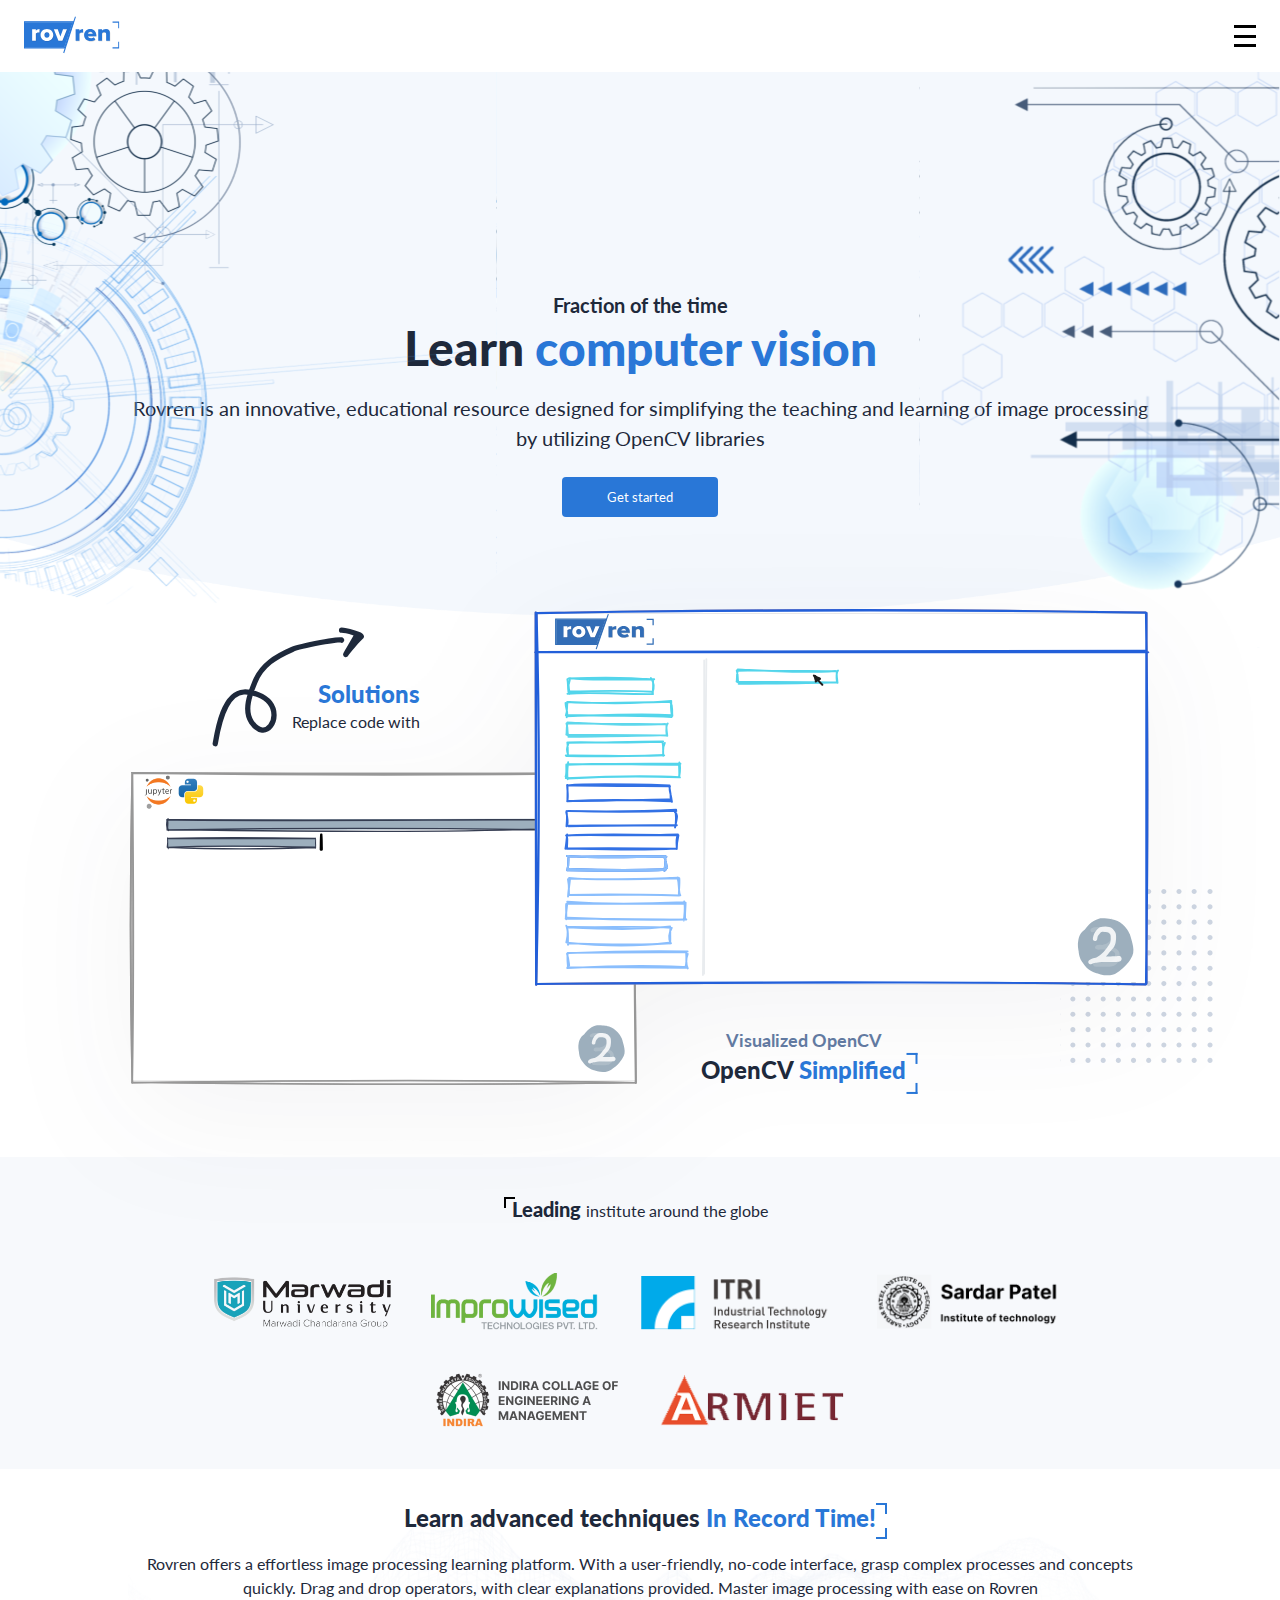
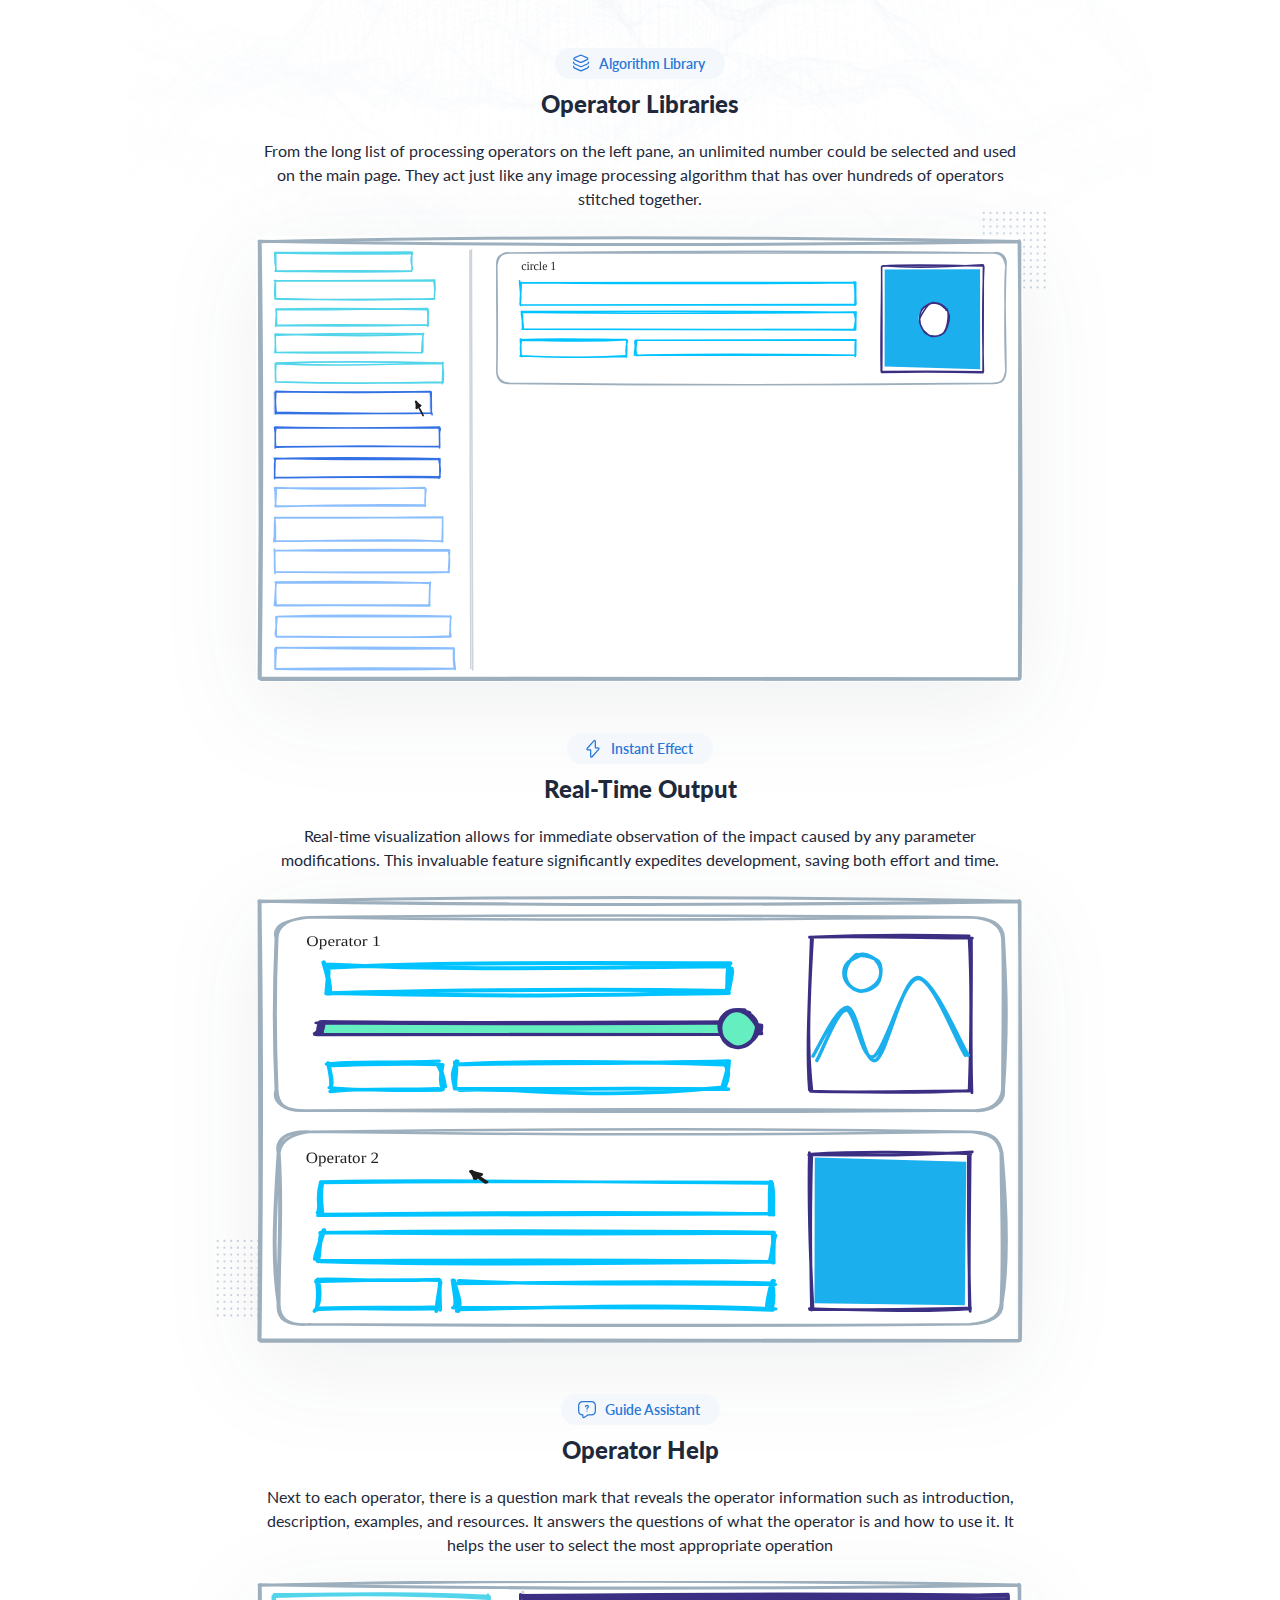
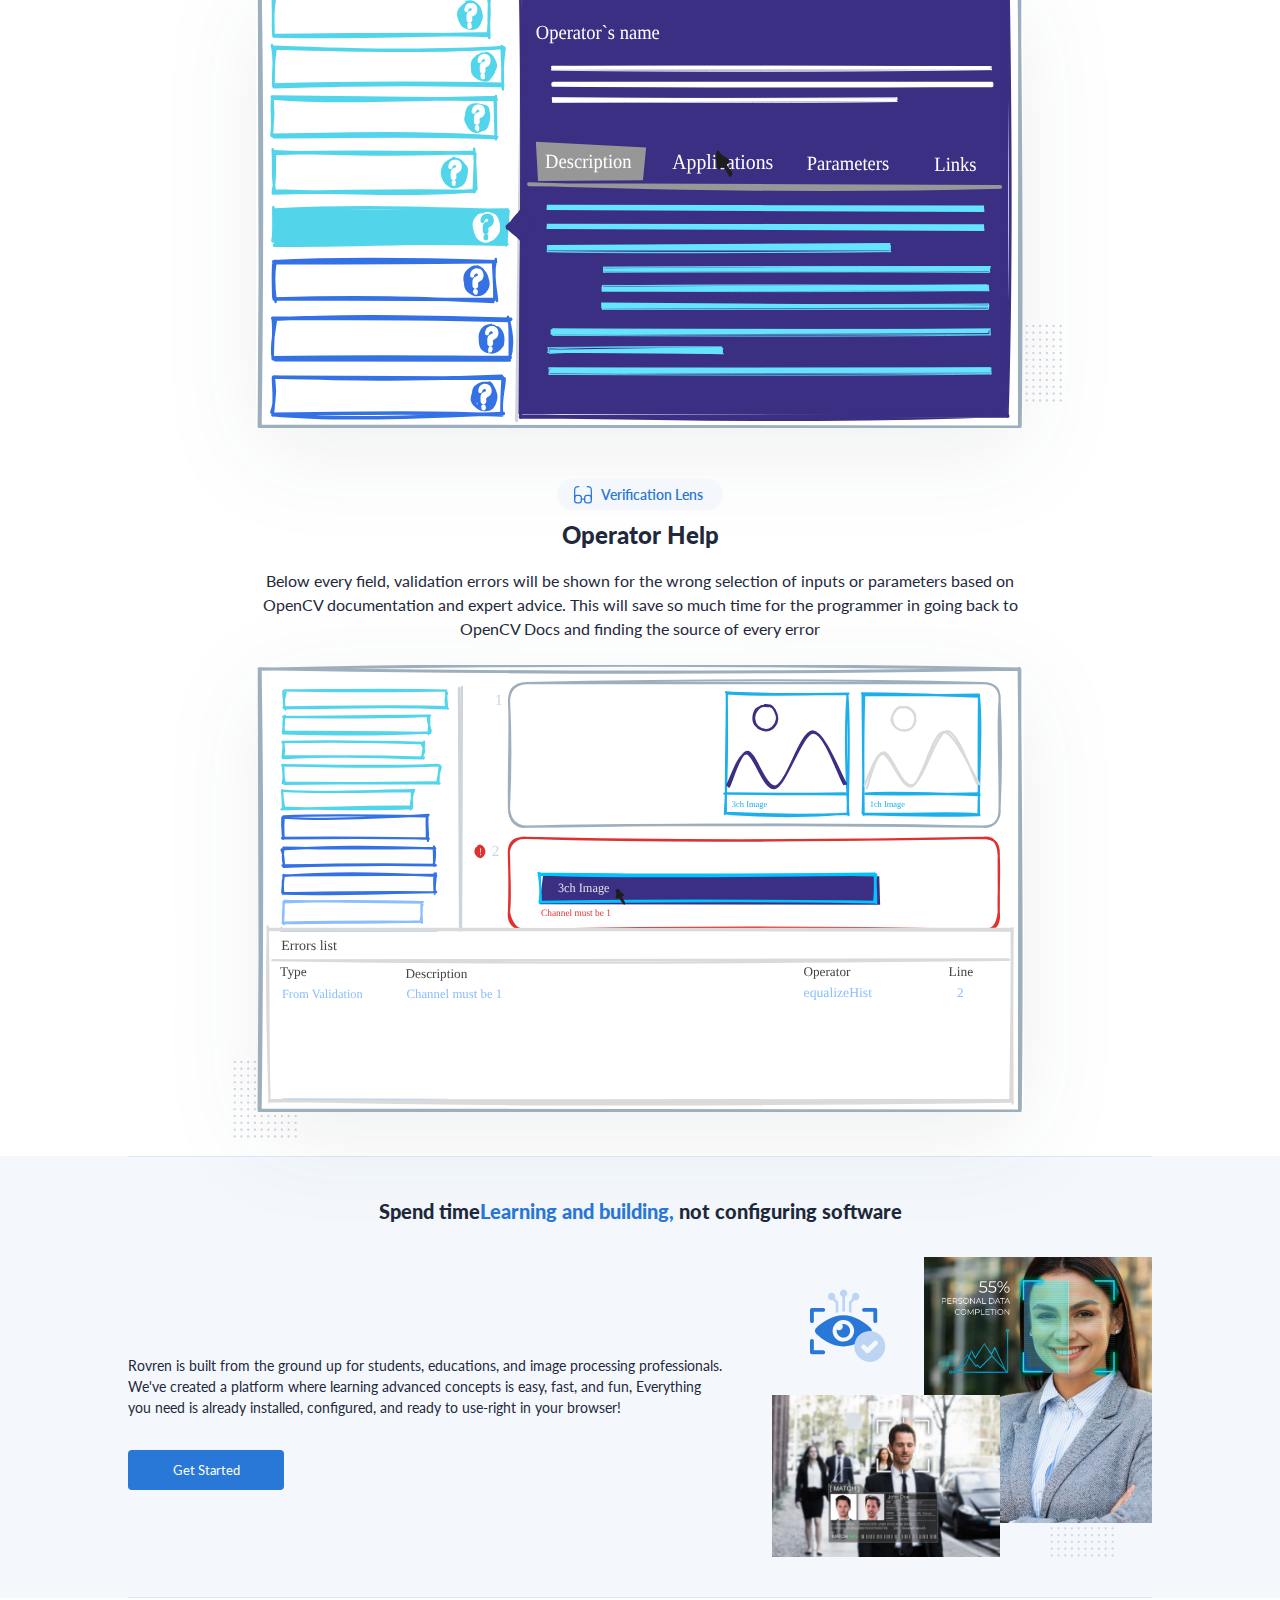
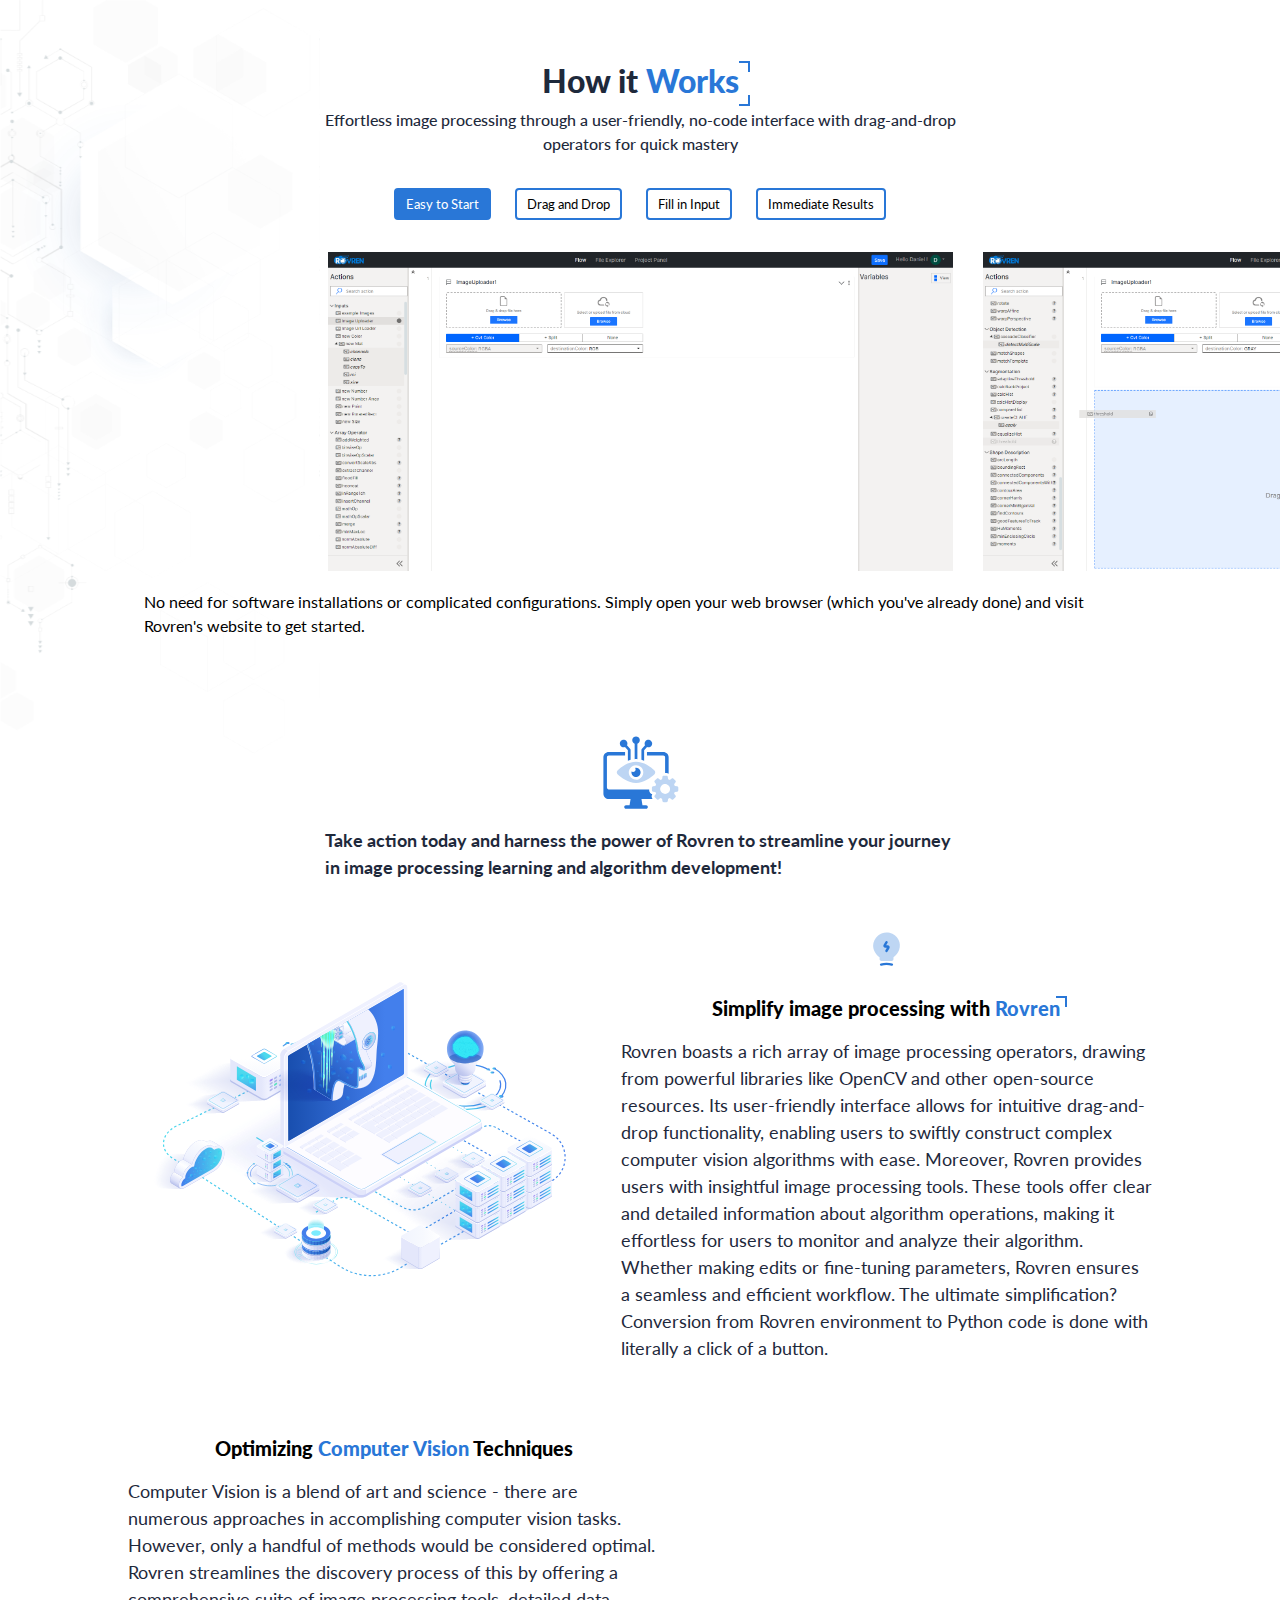
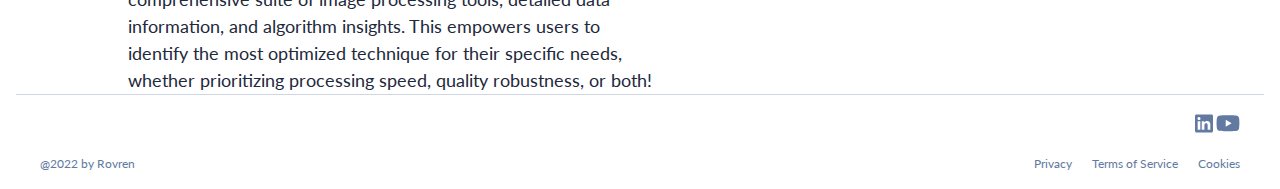
<file: index.html>
<!DOCTYPE html><html lang="en"><head><meta charSet="utf-8"/><meta charSet="UTF-8"/><meta name="viewport" content="width=device-width, initial-scale=1"/><link rel="preconnect" href="https://fonts.googleapis.com"/><link rel="preconnect" href="https://fonts.gstatic.com"/><meta name="viewport" content="width=device-width, initial-scale=1.0"/><link rel="preload" as="image" href="./assets/icons/rovren-logo.svg"/><link rel="preload" as="image" href="./assets/images/footer/LinkedIn.svg"/><link rel="preload" as="image" href="./assets/images/footer/Youtube.svg"/><link rel="stylesheet" href="/_next/static/css/a9586f48ed63c707.css" crossorigin="" data-precedence="next"/><link rel="stylesheet" href="/_next/static/css/2a777d5f316e5942.css" crossorigin="" data-precedence="next"/><link rel="preload" as="script" fetchPriority="low" href="/_next/static/chunks/webpack-2ae0bd385d99d78e.js" crossorigin=""/><script src="/_next/static/chunks/fd9d1056-6224f41d1be9f49a.js" async="" crossorigin=""></script><script src="/_next/static/chunks/69-f111ebe04f9a8632.js" async="" crossorigin=""></script><script src="/_next/static/chunks/main-app-d96c0ff67c53ffcc.js" async="" crossorigin=""></script><script src="/_next/static/chunks/901-4bff42944138c1f5.js" async=""></script><script src="/_next/static/chunks/app/layout-9ee1b01adeed3d39.js" async=""></script><script src="/_next/static/chunks/521-d4805425ee43b159.js" async=""></script><script src="/_next/static/chunks/79-a47059ab988b77df.js" async=""></script><script src="/_next/static/chunks/app/page-5039deb35ef19d5a.js" async=""></script><script type="text/javascript" async="" src="./assets/js/clarityScript.js"></script><title>Rovren Inc,</title><meta name="description" content="Powered by Rovren"/><link rel="icon" href="/favicon.ico" type="image/x-icon" sizes="256x256"/><title>Rovren Inc</title><link rel="stylesheet" href="https://cdn.jsdelivr.net/npm/swiper@11/swiper-bundle.min.css"/><script src="/_next/static/chunks/polyfills-c67a75d1b6f99dc8.js" crossorigin="" noModule=""></script></head><body><nav class="main-container"><div class="navbar-container"><a href="/"><img src="./assets/icons/rovren-logo.svg" alt="rovren-logo"/></a><menu class="desktop-menu"><li class="desktop-menu-item"><a class="nav-link active" href="/">Home</a></li><li class="desktop-menu-item"><a class="nav-link " href="/about.html">About Us</a></li></menu><div class="lang-log-group"><a href="https://test.rovren.com" class="btn">Log In</a></div><a id="hamburger-menu" class="nav-toggle"><span class="bar "></span><span class="bar "></span><span class="bar "></span></a></div><menu id="mobile-menu" class="mobile-menu "><li class="mobile-menu-item"><a class="nav-link active" href="/">Home</a></li><li class="mobile-menu-item"><a class="nav-link " href="/about.html">About Us</a></li><a href="https://test.rovren.com" class="btn">Log In</a></menu></nav><section class="hero-container"><img loading="lazy" class="hero-abstract" src="./assets/images/hero/hero-technology-mobile.svg" alt="abstract-hero-images" srcSet="./assets/images/hero/hero-technology-tablet.svg 768w"/><div class="hero-abstract-desktop"><img loading="lazy" class="left" src="./assets/images/hero/hero-technology-wide-left.svg" alt="abstract-hero-images"/><img loading="lazy" class="right" src="./assets/images/hero/hero-technology-wide-right.svg" alt="abstract-hero-images"/></div><div class="main-container"><div class="content-container"><div class="hero-content"><h6 class="hero-title-1">Fraction of the time</h6><h1 class="hero-title-2">Learn<!-- --> <span>computer vision</span></h1><p class="hero-text">Rovren is an innovative, educational resource designed for simplifying the teaching and learning of image processing by utilizing OpenCV libraries</p></div><a class="hero-btn-anchor" target="_blank" href="https://test.rovren.com"><button class="btn hero-btn">Get started</button></a></div></div></section><section class="main-container"><div class="intro content-container"><div class="video-container"><object type="image/svg+xml" data="./assets/videoSvg/home/Desktop.NOshadow.svg" class="intro-video tablet"><img loading="lazy" src="./assets/videoSvg/home/Desktop.NOshadow.svg" alt="intro"/></object><object type="image/svg+xml" data="./assets/videoSvg/home/Mobile.NOshadow.svg" class="intro-video mobile"><img loading="lazy" src="./assets/videoSvg/home/Mobile.NOshadow.svg" alt="intro"/></object><img loading="lazy" class="intro-arrow" src="./assets/images/intro/introduce-arrow.svg" alt=""/><div class="intro-content-by-arrow"><h2 class="intro-title-by-arrow">Solutions</h2><p class="intro-text-by-arrow">Replace code with</p></div><img loading="lazy" class="intro-dot" src="./assets/images/graphic dot.svg" alt=""/></div><div class="intro-title"><h6 class="intro-title-1">Visualized<!-- --> OpenCV</h6><h2 class="intro-title-2 branding-bracket-right"><span>OpenCV</span> <!-- -->Simplified</h2></div></div></section><section class="trusted-by"><div class="main-container"><div class="trusted-by-container content-container"><div class="trusted-text-container"><h3 class="trusted-title branding-bracket-top-left">Leading<!-- --> </h3><p class="trusted-text">institute around the globe</p></div><div class="trusted-logo-grid"><div class="row"><img loading="lazy" src="./assets/images/trusted-by-logos/marwandi-2x.png" alt="trusted-by-marwadi-logo"/><img loading="lazy" src="./assets/images/trusted-by-logos/improwised-2x.png" alt="trusted-by-improwised-logo"/><img loading="lazy" src="./assets/images/trusted-by-logos/itri-2x.png" alt="trusted-by-itri-logo"/><img loading="lazy" src="./assets/images/trusted-by-logos/logo-indira.png" alt="trusted-by-indira-logo"/><img loading="lazy" src="./assets/images/trusted-by-logos/indira.png" alt="trusted-by-indira-logo"/><img loading="lazy" src="./assets/images/trusted-by-logos/Armiet-logo.png" alt="trusted-by-Armiet-logo"/></div></div></div></div></section><section class="main-container"><div class="feat content-container"><img loading="lazy" class="feat-mountain-background" src="./assets/images/feature/mountains.svg" alt="dotted-mountain-abstract-background"/><article class="feat-card-with-no-video"><h2 class="feat-card-title">Learn advanced techniques <span class="branding-bracket-right">In Record Time!</span></h2><p class="feat-card-text">Rovren offers a effortless image processing learning platform. With a user-friendly, no-code interface, grasp complex processes and concepts quickly. Drag and drop operators, with clear explanations provided. Master image processing with ease on Rovren</p></article><article class="feat-card"><div class="feat-card-detail one"><div class="feat-card-badge"><img loading="lazy" src="./assets/icons/layer.svg" alt="layer-icon"/><p class="feat-card-badge-title">Algorithm Library</p></div><h2 class="feat-card-title">Operator Libraries</h2><p class="feat-card-text">From the long list of processing operators on the left pane, an unlimited number could be selected and used on the main page. They act just like any image processing algorithm that has over hundreds of operators stitched together.</p></div><div class="feat-card-video-container"><object type="image/svg+xml" data="./assets/videoSvg/home/operator libreries.Desktop &amp; Tablet.WithFrame.svg" class="feat-card-video intro-video tablet"><img loading="lazy" src="./assets/videoSvg/home/operator libreries.Desktop &amp; Tablet.WithFrame.svg" alt="feature-rovren"/></object><img loading="lazy" class="feat-card-dotted abstract-1" src="./assets/images/graphic dot.svg" alt=""/></div></article><article class="feat-card"><div class="feat-card-detail two"><div class="feat-card-badge"><img loading="lazy" src="./assets/icons/share.svg" alt="layer-icon"/><p class="feat-card-badge-title">Instant Effect</p></div><h2 class="feat-card-title">Real-Time Output</h2><p class="feat-card-text">Real-time visualization allows for immediate observation of the impact caused by any parameter modifications. This invaluable feature significantly expedites development, saving both effort and time.</p></div><div class="feat-card-video-container"><object type="image/svg+xml" data="./assets/videoSvg/home/RealTime Output.Desktop &amp; Tablet.WithFrame.svg" class="feat-card-video intro-video tablet"><img loading="lazy" src="./assets/videoSvg/home/RealTime Output.Desktop &amp; Tablet.WithFrame.svg" alt="feature-rovren"/></object><img loading="lazy" class="feat-card-dotted abstract-2" src="./assets/images/graphic dot.svg" alt=""/></div></article><article class="feat-card"><div class="feat-card-detail three"><div class="feat-card-badge"><img loading="lazy" src="./assets/icons/message-question.svg" alt="layer-icon"/><p class="feat-card-badge-title">Guide Assistant</p></div><h2 class="feat-card-title">Operator Help</h2><p class="feat-card-text">Next to each operator, there is a question mark that reveals the operator information such as introduction, description, examples, and resources. It answers the questions of what the operator is and how to use it. It helps the user to select the most appropriate operation</p></div><div class="feat-card-video-container"><object type="image/svg+xml" data="./assets/videoSvg/home/operator help.Desktop &amp; Tablet.WithFrame.svg" class="feat-card-video intro-video tablet"><img loading="lazy" src="./assets/videoSvg/home/operator help.Desktop &amp; Tablet.WithFrame.svg" alt="feature-rovren"/></object><img loading="lazy" class="feat-card-dotted abstract-3" src="./assets/images/graphic dot.svg" alt=""/></div></article><article class="feat-card"><div class="feat-card-detail four"><div class="feat-card-badge"><img loading="lazy" src="./assets/icons/glass.svg" alt="layer-icon"/><p class="feat-card-badge-title">Verification Lens</p></div><h2 class="feat-card-title">Operator Help</h2><p class="feat-card-text">Below every field, validation errors will be shown for the wrong selection of inputs or parameters based on OpenCV documentation and expert advice. This will save so much time for the programmer in going back to OpenCV Docs and finding the source of every error</p></div><div class="feat-card-video-container"><object type="image/svg+xml" data="./assets/videoSvg/home/Validation Error.Desktop &amp; Tablet.WithFrame.svg" class="feat-card-video intro-video tablet"><img loading="lazy" src="./assets/videoSvg/home/Validation Error.Desktop &amp; Tablet.WithFrame.svg" alt="feature-rovren"/></object><img loading="lazy" class="feat-card-dotted abstract-4" src="./assets/images/graphic dot.svg" alt=""/></div></article></div></section><section class="educator"><section class="main-container"><div class="educator-container content-container"><div class="educator-title-container-mobile"><h2 class="educator-title-2">Spend time<span>Learning and building,</span> not configuring software</h2></div><div class="educator-content-container"><div class="educator-images"><img loading="lazy" class="educator-vision-icon" src="./assets/icons/educator-vision.svg" alt=""/><img loading="lazy" class="educator-image-lady" src="./assets/images/educator/educator-recognition.png" alt=""/><img loading="lazy" class="educator-image-gentleman" src="./assets/images/educator/educator-vision.png" alt=""/><img loading="lazy" class="educator-dot" src="./assets/images/graphic dot.svg" alt=""/></div><div><div class="educator-title-container-desktop"><h2 class="educator-title-2">Spend time<span> <!-- -->Learning and building,</span> not configuring software</h2></div><p class="educator-text">Rovren is built from the ground up for students, educations, and image processing professionals. We&#x27;ve created a platform where learning advanced concepts is easy,  fast, and fun, Everything you need is already installed, configured, and ready to use-right in your browser!</p><a target="_blank" class="educator-btn-1-anchor" href="https://test.rovren.com"><button class="btn educator-btn">Get Started</button></a></div></div></div></section></section><section class="how"><img loading="lazy" class="how-bg-abstract" src="./assets/images/how/how-tech.svg" alt=""/><h1 class="how-title">How it <span class="branding-bracket-right">Works</span></h1><p class="how-text">Effortless image processing through a user-friendly, no-code interface with drag-and-drop operators for quick mastery</p><div class="how-slider"><div class="swiper-wrapper-"><div class="slider"><div class="slider-buttons content-container"><button class="slider-button active">Easy to Start</button><button class="slider-button ">Drag and Drop</button><button class="slider-button ">Fill in Input</button><button class="slider-button ">Immediate Results</button></div><div class="swiper-container"><div class="swiper-wrapper"><div class="swiper-slide card-img"><img src="./assets/images/how/Easy to Start.png" alt="Easy to Start" class="img" loading="lazy"/></div><div class="swiper-slide card-img"><img src="./assets/images/how/Drag and Drop Operators.png" alt="Drag and Drop" class="img" loading="lazy"/></div><div class="swiper-slide card-img"><img src="./assets/images/how/Fill in Input Parameters.png" alt="Fill in Input" class="img" loading="lazy"/></div><div class="swiper-slide card-img"><img src="./assets/images/how/Immediate Output Results.png" alt="Immediate Results" class="img" loading="lazy"/></div></div></div><div class="slider-buttons content-container"><div class="card-footer"><p class="text show">No need for software installations or complicated configurations. Simply open your web browser (which you&#x27;ve already done) and visit
            Rovren&#x27;s website to get started.</p></div></div></div></div></div></section><section class="main-container"><div class="take-action content-container"><article class="take-action-card-first"><img loading="lazy" src="./assets/icons/AI(1).svg" alt=""/><p class="take-action-card-text take-action-card-text-bold">Take action today and harness the power of Rovren to streamline your journey in image processing learning and algorithm development!</p></article><article class="take-action-card"><img loading="lazy" class="take-action-screen-shot" src="./assets/images/take-action/landing-imageprocess.svg" alt=""/><div class="take-action-card-detail"><img loading="lazy" src="./assets/icons/lamp-charge(1).svg" alt=""/><h3 class="take-action-card-title">Simplify image processing with <span class="branding-bracket-top-right">Rovren</span></h3><p class="take-action-card-text">Rovren boasts a rich array of image processing operators, drawing from powerful libraries like OpenCV and other open-source resources. Its user-friendly interface allows for intuitive drag-and-drop functionality, enabling users to swiftly construct complex computer vision algorithms with ease. Moreover, Rovren provides users with insightful image processing tools. These tools offer clear and detailed information about algorithm operations, making it effortless for users to monitor and analyze their algorithm. Whether making edits or fine-tuning parameters, Rovren ensures a seamless and efficient workflow. The ultimate simplification? Conversion from Rovren environment to Python code is done with literally a click of a button.</p></div></article><article class="take-action-card flex-revers last"><img loading="lazy" class="take-action-screen-shot" src="./assets/images/take-action/landing-computer vision.svg" alt=""/><div class="take-action-card-detail"><img loading="lazy" src="./assets/icons/cpu-charge(1).svg" alt=""/><h3 class="take-action-card-title">Optimizing <span>Computer Vision</span> Techniques</h3><p class="take-action-card-text">Computer Vision is a blend of art and science - there are numerous approaches in accomplishing computer vision tasks. However, only a handful of methods would be considered optimal. Rovren streamlines the discovery process of this by offering a comprehensive suite of image processing tools, detailed data information, and algorithm insights. This empowers users to identify the most optimized technique for their specific needs, whether prioritizing processing speed, quality robustness, or both!</p></div></article></div></section><footer class="footer-container"><div class="main-container px-4"><div class="footer-logo"><div class="footer-social-media"><a href="https://www.linkedin.com/company/rovren" target="_blank"><img src="./assets/images/footer/LinkedIn.svg" alt="https://www.linkedin.com/company/rovren"/></a><a href="https://www.youtube.com/@Rovren" target="_blank"><img src="./assets/images/footer/Youtube.svg" alt="https://www.youtube.com/@Rovren"/></a></div></div><div class="footer-items"><p class="rights">@2022 by Rovren</p><div class="footer-links"><a class="footer-link" href="/privacy">Privacy</a><a class="footer-link" href="/termsOfService">Terms of Service</a><a class="footer-link" href="/cookies">Cookies</a></div></div></div></footer><script src="/_next/static/chunks/webpack-2ae0bd385d99d78e.js" crossorigin="" async=""></script><script>(self.__next_f=self.__next_f||[]).push([0]);self.__next_f.push([2,null])</script><script>self.__next_f.push([1,"1:HL[\"/_next/static/css/a9586f48ed63c707.css\",\"style\",{\"crossOrigin\":\"\"}]\n0:\"$L2\"\n"])</script><script>self.__next_f.push([1,"3:HL[\"/_next/static/css/2a777d5f316e5942.css\",\"style\",{\"crossOrigin\":\"\"}]\n"])</script><script>self.__next_f.push([1,"4:I[7690,[],\"\"]\n7:I[5075,[\"901\",\"static/chunks/901-4bff42944138c1f5.js\",\"185\",\"static/chunks/app/layout-9ee1b01adeed3d39.js\"],\"\"]\n8:I[5613,[],\"\"]\n9:I[1778,[],\"\"]\na:I[5250,[\"901\",\"static/chunks/901-4bff42944138c1f5.js\",\"185\",\"static/chunks/app/layout-9ee1b01adeed3d39.js\"],\"\"]\nc:I[8955,[],\"\"]\nd:[]\n"])</script><script>self.__next_f.push([1,"2:[[[\"$\",\"link\",\"0\",{\"rel\":\"stylesheet\",\"href\":\"/_next/static/css/a9586f48ed63c707.css\",\"precedence\":\"next\",\"crossOrigin\":\"\"}]],[\"$\",\"$L4\",null,{\"buildId\":\"iI0h6G1qTRsviwWQil6zP\",\"assetPrefix\":\"\",\"initialCanonicalUrl\":\"/\",\"initialTree\":[\"\",{\"children\":[\"__PAGE__\",{}]},\"$undefined\",\"$undefined\",true],\"initialSeedData\":[\"\",{\"children\":[\"__PAGE__\",{},[\"$L5\",\"$L6\",null]]},[null,[\"$\",\"html\",null,{\"lang\":\"en\",\"children\":[[\"$\",\"head\",null,{\"children\":[[\"$\",\"link\",null,{\"rel\":\"preconnect\",\"href\":\"https://fonts.googleapis.com\"}],[\"$\",\"link\",null,{\"rel\":\"preconnect\",\"href\":\"https://fonts.gstatic.com\"}],[\"$\",\"link\",null,{\"rel\":\"stylesheet\",\"href\":\"https://cdn.jsdelivr.net/npm/swiper@11/swiper-bundle.min.css\"}],[\"$\",\"script\",null,{\"type\":\"text/javascript\",\"async\":true,\"src\":\"./assets/js/clarityScript.js\"}],[\"$\",\"meta\",null,{\"charSet\":\"UTF-8\"}],[\"$\",\"meta\",null,{\"name\":\"viewport\",\"content\":\"width=device-width, initial-scale=1.0\"}],[\"$\",\"title\",null,{\"children\":\"Rovren Inc\"}]]}],[\"$\",\"body\",null,{\"children\":[[\"$\",\"$L7\",null,{}],[\"$\",\"$L8\",null,{\"parallelRouterKey\":\"children\",\"segmentPath\":[\"children\"],\"loading\":\"$undefined\",\"loadingStyles\":\"$undefined\",\"loadingScripts\":\"$undefined\",\"hasLoading\":false,\"error\":\"$undefined\",\"errorStyles\":\"$undefined\",\"errorScripts\":\"$undefined\",\"template\":[\"$\",\"$L9\",null,{}],\"templateStyles\":\"$undefined\",\"templateScripts\":\"$undefined\",\"notFound\":[[\"$\",\"title\",null,{\"children\":\"404: This page could not be found.\"}],[\"$\",\"div\",null,{\"style\":{\"fontFamily\":\"system-ui,\\\"Segoe UI\\\",Roboto,Helvetica,Arial,sans-serif,\\\"Apple Color Emoji\\\",\\\"Segoe UI Emoji\\\"\",\"height\":\"100vh\",\"textAlign\":\"center\",\"display\":\"flex\",\"flexDirection\":\"column\",\"alignItems\":\"center\",\"justifyContent\":\"center\"},\"children\":[\"$\",\"div\",null,{\"children\":[[\"$\",\"style\",null,{\"dangerouslySetInnerHTML\":{\"__html\":\"body{color:#000;background:#fff;margin:0}.next-error-h1{border-right:1px solid rgba(0,0,0,.3)}@media (prefers-color-scheme:dark){body{color:#fff;background:#000}.next-error-h1{border-right:1px solid rgba(255,255,255,.3)}}\"}}],[\"$\",\"h1\",null,{\"className\":\"next-error-h1\",\"style\":{\"display\":\"inline-block\",\"margin\":\"0 20px 0 0\",\"padding\":\"0 23px 0 0\",\"fontSize\":24,\"fontWeight\":500,\"verticalAlign\":\"top\",\"lineHeight\":\"49px\"},\"children\":\"404\"}],[\"$\",\"div\",null,{\"style\":{\"display\":\"inline-block\"},\"children\":[\"$\",\"h2\",null,{\"style\":{\"fontSize\":14,\"fontWeight\":400,\"lineHeight\":\"49px\",\"margin\":0},\"children\":\"This page could not be found.\"}]}]]}]}]],\"notFoundStyles\":[],\"styles\":[[\"$\",\"link\",\"0\",{\"rel\":\"stylesheet\",\"href\":\"/_next/static/css/2a777d5f316e5942.css\",\"precedence\":\"next\",\"crossOrigin\":\"\"}]]}],[\"$\",\"footer\",null,{\"className\":\"footer-container\",\"children\":[\"$\",\"div\",null,{\"className\":\"main-container px-4\",\"children\":[[\"$\",\"div\",null,{\"className\":\"footer-logo\",\"children\":[\"$\",\"div\",null,{\"className\":\"footer-social-media\",\"children\":[[\"$\",\"a\",null,{\"href\":\"https://www.linkedin.com/company/rovren\",\"target\":\"_blank\",\"children\":[\"$\",\"img\",null,{\"src\":\"./assets/images/footer/LinkedIn.svg\",\"alt\":\"https://www.linkedin.com/company/rovren\"}]}],[\"$\",\"a\",null,{\"href\":\"https://www.youtube.com/@Rovren\",\"target\":\"_blank\",\"children\":[\"$\",\"img\",null,{\"src\":\"./assets/images/footer/Youtube.svg\",\"alt\":\"https://www.youtube.com/@Rovren\"}]}]]}]}],[\"$\",\"div\",null,{\"className\":\"footer-items\",\"children\":[[\"$\",\"p\",null,{\"className\":\"rights\",\"children\":\"@2022 by Rovren\"}],[\"$\",\"div\",null,{\"className\":\"footer-links\",\"children\":[[\"$\",\"$La\",null,{\"className\":\"footer-link\",\"href\":\"/privacy\",\"children\":\"Privacy\"}],[\"$\",\"$La\",null,{\"className\":\"footer-link\",\"href\":\"/termsOfService\",\"children\":\"Terms of Service\"}],[\"$\",\"$La\",null,{\"className\":\"footer-link\",\"href\":\"/cookies\",\"children\":\"Cookies\"}]]}]]}]]}]}]]}]]}],null]],\"initialHead\":[false,\"$Lb\"],\"globalErrorComponent\":\"$c\",\"missingSlots\":\"$Wd\"}]]\n"])</script><script>self.__next_f.push([1,"e:I[7892,[\"521\",\"static/chunks/521-d4805425ee43b159.js\",\"79\",\"static/chunks/79-a47059ab988b77df.js\",\"931\",\"static/chunks/app/page-5039deb35ef19d5a.js\"],\"GoogleAnalytics\"]\nf:I[3089,[\"521\",\"static/chunks/521-d4805425ee43b159.js\",\"79\",\"static/chunks/79-a47059ab988b77df.js\",\"931\",\"static/chunks/app/page-5039deb35ef19d5a.js\"],\"\"]\n10:I[9622,[\"521\",\"static/chunks/521-d4805425ee43b159.js\",\"79\",\"static/chunks/79-a47059ab988b77df.js\",\"931\",\"static/chunks/app/page-5039deb35ef19d5a.js\"],\"Slider\"]\n"])</script><script>self.__next_f.push([1,"6:[[\"$\",\"$Le\",null,{}],[\"$\",\"section\",null,{\"className\":\"hero-container\",\"children\":[[\"$\",\"img\",null,{\"loading\":\"lazy\",\"className\":\"hero-abstract\",\"src\":\"./assets/images/hero/hero-technology-mobile.svg\",\"alt\":\"abstract-hero-images\",\"srcSet\":\"./assets/images/hero/hero-technology-tablet.svg 768w\"}],[\"$\",\"div\",null,{\"className\":\"hero-abstract-desktop\",\"children\":[[\"$\",\"img\",null,{\"loading\":\"lazy\",\"className\":\"left\",\"src\":\"./assets/images/hero/hero-technology-wide-left.svg\",\"alt\":\"abstract-hero-images\"}],[\"$\",\"img\",null,{\"loading\":\"lazy\",\"className\":\"right\",\"src\":\"./assets/images/hero/hero-technology-wide-right.svg\",\"alt\":\"abstract-hero-images\"}]]}],[\"$\",\"div\",null,{\"className\":\"main-container\",\"children\":[\"$\",\"div\",null,{\"className\":\"content-container\",\"children\":[[\"$\",\"div\",null,{\"className\":\"hero-content\",\"children\":[[\"$\",\"h6\",null,{\"className\":\"hero-title-1\",\"children\":\"Fraction of the time\"}],[\"$\",\"h1\",null,{\"className\":\"hero-title-2\",\"children\":[\"Learn\",\" \",[\"$\",\"span\",null,{\"children\":\"computer vision\"}]]}],[\"$\",\"p\",null,{\"className\":\"hero-text\",\"children\":\"Rovren is an innovative, educational resource designed for simplifying the teaching and learning of image processing by utilizing OpenCV libraries\"}]]}],[\"$\",\"a\",null,{\"className\":\"hero-btn-anchor\",\"target\":\"_blank\",\"href\":\"https://test.rovren.com\",\"children\":[\"$\",\"button\",null,{\"className\":\"btn hero-btn\",\"children\":\"Get started\"}]}]]}]}]]}],[\"$\",\"section\",null,{\"className\":\"main-container\",\"children\":[\"$\",\"div\",null,{\"className\":\"intro content-container\",\"children\":[[\"$\",\"div\",null,{\"className\":\"video-container\",\"children\":[[\"$\",\"$Lf\",null,{\"svgURL\":\"./assets/videoSvg/home/Desktop.NOshadow.svg\",\"alt\":\"intro\",\"class\":\"intro-video tablet\"}],[\"$\",\"$Lf\",null,{\"svgURL\":\"./assets/videoSvg/home/Mobile.NOshadow.svg\",\"alt\":\"intro\",\"class\":\"intro-video mobile\"}],[\"$\",\"img\",null,{\"loading\":\"lazy\",\"className\":\"intro-arrow\",\"src\":\"./assets/images/intro/introduce-arrow.svg\",\"alt\":\"\"}],[\"$\",\"div\",null,{\"className\":\"intro-content-by-arrow\",\"children\":[[\"$\",\"h2\",null,{\"className\":\"intro-title-by-arrow\",\"children\":\"Solutions\"}],[\"$\",\"p\",null,{\"className\":\"intro-text-by-arrow\",\"children\":\"Replace code with\"}]]}],[\"$\",\"img\",null,{\"loading\":\"lazy\",\"className\":\"intro-dot\",\"src\":\"./assets/images/graphic dot.svg\",\"alt\":\"\"}]]}],[\"$\",\"div\",null,{\"className\":\"intro-title\",\"children\":[[\"$\",\"h6\",null,{\"className\":\"intro-title-1\",\"children\":[\"Visualized\",\" OpenCV\"]}],[\"$\",\"h2\",null,{\"className\":\"intro-title-2 branding-bracket-right\",\"children\":[[\"$\",\"span\",null,{\"children\":\"OpenCV\"}],\" \",\"Simplified\"]}]]}]]}]}],[\"$\",\"section\",null,{\"className\":\"trusted-by\",\"children\":[\"$\",\"div\",null,{\"className\":\"main-container\",\"children\":[\"$\",\"div\",null,{\"className\":\"trusted-by-container content-container\",\"children\":[[\"$\",\"div\",null,{\"className\":\"trusted-text-container\",\"children\":[[\"$\",\"h3\",null,{\"className\":\"trusted-title branding-bracket-top-left\",\"children\":[\"Leading\",\" \"]}],[\"$\",\"p\",null,{\"className\":\"trusted-text\",\"children\":\"institute around the globe\"}]]}],[\"$\",\"div\",null,{\"className\":\"trusted-logo-grid\",\"children\":[\"$\",\"div\",null,{\"className\":\"row\",\"children\":[[\"$\",\"img\",null,{\"loading\":\"lazy\",\"src\":\"./assets/images/trusted-by-logos/marwandi-2x.png\",\"alt\":\"trusted-by-marwadi-logo\"}],[\"$\",\"img\",null,{\"loading\":\"lazy\",\"src\":\"./assets/images/trusted-by-logos/improwised-2x.png\",\"alt\":\"trusted-by-improwised-logo\"}],[\"$\",\"img\",null,{\"loading\":\"lazy\",\"src\":\"./assets/images/trusted-by-logos/itri-2x.png\",\"alt\":\"trusted-by-itri-logo\"}],[\"$\",\"img\",null,{\"loading\":\"lazy\",\"src\":\"./assets/images/trusted-by-logos/logo-indira.png\",\"alt\":\"trusted-by-indira-logo\"}],[\"$\",\"img\",null,{\"loading\":\"lazy\",\"src\":\"./assets/images/trusted-by-logos/indira.png\",\"alt\":\"trusted-by-indira-logo\"}],[\"$\",\"img\",null,{\"loading\":\"lazy\",\"src\":\"./assets/images/trusted-by-logos/Armiet-logo.png\",\"alt\":\"trusted-by-Armiet-logo\"}]]}]}]]}]}]}],[\"$\",\"section\",null,{\"className\":\"main-container\",\"children\":[\"$\",\"div\",null,{\"className\":\"feat content-container\",\"children\":[[\"$\",\"img\",null,{\"loading\":\"lazy\",\"className\":\"feat-mountain-background\",\"src\":\"./assets/images/feature/mountains.svg\",\"alt\":\"dotted-mountain-abstract-background\"}],[\"$\",\"article\",null,{\"className\":\"feat-card-with-no-video\",\"children\":[[\"$\",\"h2\",null,{\"className\":\"feat-card-title\",\"children\":[\"Learn advanced techniques \",[\"$\",\"span\",null,{\"className\":\"branding-bracket-right\",\"children\":\"In Record Time!\"}]]}],[\"$\",\"p\",null,{\"className\":\"feat-card-text\",\"children\":\"Rovren offers a effortless image processing learning platform. With a user-friendly, no-code interface, grasp complex processes and concepts quickly. Drag and drop operators, with clear explanations provided. Master image processing with ease on Rovren\"}]]}],[\"$\",\"article\",null,{\"className\":\"feat-card\",\"children\":[[\"$\",\"div\",null,{\"className\":\"feat-card-detail one\",\"children\":[[\"$\",\"div\",null,{\"className\":\"feat-card-badge\",\"children\":[[\"$\",\"img\",null,{\"loading\":\"lazy\",\"src\":\"./assets/icons/layer.svg\",\"alt\":\"layer-icon\"}],[\"$\",\"p\",null,{\"className\":\"feat-card-badge-title\",\"children\":\"Algorithm Library\"}]]}],[\"$\",\"h2\",null,{\"className\":\"feat-card-title\",\"children\":\"Operator Libraries\"}],[\"$\",\"p\",null,{\"className\":\"feat-card-text\",\"children\":\"From the long list of processing operators on the left pane, an unlimited number could be selected and used on the main page. They act just like any image processing algorithm that has over hundreds of operators stitched together.\"}]]}],[\"$\",\"div\",null,{\"className\":\"feat-card-video-container\",\"children\":[[\"$\",\"$Lf\",null,{\"svgURL\":\"./assets/videoSvg/home/operator libreries.Desktop \u0026 Tablet.WithFrame.svg\",\"alt\":\"feature-rovren\",\"class\":\"feat-card-video intro-video tablet\"}],[\"$\",\"img\",null,{\"loading\":\"lazy\",\"className\":\"feat-card-dotted abstract-1\",\"src\":\"./assets/images/graphic dot.svg\",\"alt\":\"\"}]]}]]}],[\"$\",\"article\",null,{\"className\":\"feat-card\",\"children\":[[\"$\",\"div\",null,{\"className\":\"feat-card-detail two\",\"children\":[[\"$\",\"div\",null,{\"className\":\"feat-card-badge\",\"children\":[[\"$\",\"img\",null,{\"loading\":\"lazy\",\"src\":\"./assets/icons/share.svg\",\"alt\":\"layer-icon\"}],[\"$\",\"p\",null,{\"className\":\"feat-card-badge-title\",\"children\":\"Instant Effect\"}]]}],[\"$\",\"h2\",null,{\"className\":\"feat-card-title\",\"children\":\"Real-Time Output\"}],[\"$\",\"p\",null,{\"className\":\"feat-card-text\",\"children\":\"Real-time visualization allows for immediate observation of the impact caused by any parameter modifications. This invaluable feature significantly expedites development, saving both effort and time.\"}]]}],[\"$\",\"div\",null,{\"className\":\"feat-card-video-container\",\"children\":[[\"$\",\"$Lf\",null,{\"svgURL\":\"./assets/videoSvg/home/RealTime Output.Desktop \u0026 Tablet.WithFrame.svg\",\"alt\":\"feature-rovren\",\"class\":\"feat-card-video intro-video tablet\"}],[\"$\",\"img\",null,{\"loading\":\"lazy\",\"className\":\"feat-card-dotted abstract-2\",\"src\":\"./assets/images/graphic dot.svg\",\"alt\":\"\"}]]}]]}],[\"$\",\"article\",null,{\"className\":\"feat-card\",\"children\":[[\"$\",\"div\",null,{\"className\":\"feat-card-detail three\",\"children\":[[\"$\",\"div\",null,{\"className\":\"feat-card-badge\",\"children\":[[\"$\",\"img\",null,{\"loading\":\"lazy\",\"src\":\"./assets/icons/message-question.svg\",\"alt\":\"layer-icon\"}],[\"$\",\"p\",null,{\"className\":\"feat-card-badge-title\",\"children\":\"Guide Assistant\"}]]}],[\"$\",\"h2\",null,{\"className\":\"feat-card-title\",\"children\":\"Operator Help\"}],[\"$\",\"p\",null,{\"className\":\"feat-card-text\",\"children\":\"Next to each operator, there is a question mark that reveals the operator information such as introduction, description, examples, and resources. It answers the questions of what the operator is and how to use it. It helps the user to select the most appropriate operation\"}]]}],[\"$\",\"div\",null,{\"className\":\"feat-card-video-container\",\"children\":[[\"$\",\"$Lf\",null,{\"svgURL\":\"./assets/videoSvg/home/operator help.Desktop \u0026 Tablet.WithFrame.svg\",\"alt\":\"feature-rovren\",\"class\":\"feat-card-video intro-video tablet\"}],[\"$\",\"img\",null,{\"loading\":\"lazy\",\"className\":\"feat-card-dotted abstract-3\",\"src\":\"./assets/images/graphic dot.svg\",\"alt\":\"\"}]]}]]}],[\"$\",\"article\",null,{\"className\":\"feat-card\",\"children\":[[\"$\",\"div\",null,{\"className\":\"feat-card-detail four\",\"children\":[[\"$\",\"div\",null,{\"className\":\"feat-card-badge\",\"children\":[[\"$\",\"img\",null,{\"loading\":\"lazy\",\"src\":\"./assets/icons/glass.svg\",\"alt\":\"layer-icon\"}],[\"$\",\"p\",null,{\"className\":\"feat-card-badge-title\",\"children\":\"Verification Lens\"}]]}],[\"$\",\"h2\",null,{\"className\":\"feat-card-title\",\"children\":\"Operator Help\"}],[\"$\",\"p\",null,{\"className\":\"feat-card-text\",\"children\":\"Below every field, validation errors will be shown for the wrong selection of inputs or parameters based on OpenCV documentation and expert advice. This will save so much time for the programmer in going back to OpenCV Docs and finding the source of every error\"}]]}],[\"$\",\"div\",null,{\"className\":\"feat-card-video-container\",\"children\":[[\"$\",\"$Lf\",null,{\"svgURL\":\"./assets/videoSvg/home/Validation Error.Desktop \u0026 Tablet.WithFrame.svg\",\"alt\":\"feature-rovren\",\"class\":\"feat-card-video intro-video tablet\"}],[\"$\",\"img\",null,{\"loading\":\"lazy\",\"className\":\"feat-card-dotted abstract-4\",\"src\":\"./assets/images/graphic dot.svg\",\"alt\":\"\"}]]}]]}]]}]}],[\"$\",\"section\",null,{\"className\":\"educator\",\"children\":[\"$\",\"section\",null,{\"className\":\"main-container\",\"children\":[\"$\",\"div\",null,{\"className\":\"educator-container content-container\",\"children\":[[\"$\",\"div\",null,{\"className\":\"educator-title-container-mobile\",\"children\":[\"$\",\"h2\",null,{\"className\":\"educator-title-2\",\"children\":[\"Spend time\",[\"$\",\"span\",null,{\"children\":\"Learning and building,\"}],\" not configuring software\"]}]}],[\"$\",\"div\",null,{\"className\":\"educator-content-container\",\"children\":[[\"$\",\"div\",null,{\"className\":\"educator-images\",\"children\":[[\"$\",\"img\",null,{\"loading\":\"lazy\",\"className\":\"educator-vision-icon\",\"src\":\"./assets/icons/educator-vision.svg\",\"alt\":\"\"}],[\"$\",\"img\",null,{\"loading\":\"lazy\",\"className\":\"educator-image-lady\",\"src\":\"./assets/images/educator/educator-recognition.png\",\"alt\":\"\"}],[\"$\",\"img\",null,{\"loading\":\"lazy\",\"className\":\"educator-image-gentleman\",\"src\":\"./assets/images/educator/educator-vision.png\",\"alt\":\"\"}],[\"$\",\"img\",null,{\"loading\":\"lazy\",\"className\":\"educator-dot\",\"src\":\"./assets/images/graphic dot.svg\",\"alt\":\"\"}]]}],[\"$\",\"div\",null,{\"children\":[[\"$\",\"div\",null,{\"className\":\"educator-title-container-desktop\",\"children\":[\"$\",\"h2\",null,{\"className\":\"educator-title-2\",\"children\":[\"Spend time\",[\"$\",\"span\",null,{\"children\":[\" \",\"Learning and building,\"]}],\" not configuring software\"]}]}],[\"$\",\"p\",null,{\"className\":\"educator-text\",\"children\":\"Rovren is built from the ground up for students, educations, and image processing professionals. We've created a platform where learning advanced concepts is easy,  fast, and fun, Everything you need is already installed, configured, and ready to use-right in your browser!\"}],[\"$\",\"a\",null,{\"target\":\"_blank\",\"className\":\"educator-btn-1-anchor\",\"href\":\"https://test.rovren.com\",\"children\":[\"$\",\"button\",null,{\"className\":\"btn educator-btn\",\"children\":\"Get Started\"}]}]]}]]}]]}]}]}],[\"$\",\"section\",null,{\"className\":\"how\",\"children\":[[\"$\",\"img\",null,{\"loading\":\"lazy\",\"className\":\"how-bg-abstract\",\"src\":\"./assets/images/how/how-tech.svg\",\"alt\":\"\"}],[\"$\",\"h1\",null,{\"className\":\"how-title\",\"children\":[\"How it \",[\"$\",\"span\",null,{\"className\":\"branding-bracket-right\",\"children\":\"Works\"}]]}],[\"$\",\"p\",null,{\"className\":\"how-text\",\"children\":\"Effortless image processing through a user-friendly, no-code interface with drag-and-drop operators for quick mastery\"}],[\"$\",\"div\",null,{\"className\":\"how-slider\",\"children\":[\"$\",\"div\",null,{\"className\":\"swiper-wrapper-\",\"children\":[\"$\",\"$L10\",null,{\"items\":[{\"index\":0,\"title\":\"Easy to Start\",\"description\":\"No need for software installations or complicated configurations. Simply open your web browser (which you've already done) and visit\\n            Rovren's website to get started.\",\"img\":\"./assets/images/how/Easy to Start.png\"},{\"index\":1,\"title\":\"Drag and Drop\",\"description\":\"With Rovren, you can easily drag and drop operators from the left pane to the center workspace to build your image processing algorithm. If you have\\n            any doubts about an operator's function, simply click the question mark icon next to its name for a clear and concise description in simple language.\",\"img\":\"./assets/images/how/Drag and Drop Operators.png\"},{\"index\":2,\"title\":\"Fill in Input\",\"description\":\"Once you have dragged and dropped the operator, you can proceed to fill in the input parameters. Rovren provides helpful tooltips above the input fields, offering immediate guidance on the allowed inputs and any restrictions. Additionally, at the bottom of the workspace, a comprehensive version of the validation error is displayed. This allows you to gain a clear understanding of any issues and effectively troubleshoot if necessary.\",\"img\":\"./assets/images/how/Fill in Input Parameters.png\"},{\"index\":3,\"title\":\"Immediate Results\",\"description\":\"Rovren's real-time visualization feature offers instant feedback on parameter modifications, accelerating development and reducing effort. Users can quickly assess different parameter values and analyze algorithm results in detail, leading to informed decision-making and improved efficiency in\\n            computer vision and image processing tasks.\",\"img\":\"./assets/images/how/Immediate Output Results.png\"}]}]}]}]]}],[\"$\",\"section\",null,{\"className\":\"main-container\",\"children\":[\"$\",\"div\",null,{\"className\":\"take-action content-container\",\"children\":[[\"$\",\"article\",null,{\"className\":\"take-action-card-first\",\"children\":[[\"$\",\"img\",null,{\"loading\":\"lazy\",\"src\":\"./assets/icons/AI(1).svg\",\"alt\":\"\"}],[\"$\",\"p\",null,{\"className\":\"take-action-card-text take-action-card-text-bold\",\"children\":\"Take action today and harness the power of Rovren to streamline your journey in image processing learning and algorithm development!\"}]]}],[\"$\",\"article\",null,{\"className\":\"take-action-card\",\"children\":[[\"$\",\"img\",null,{\"loading\":\"lazy\",\"className\":\"take-action-screen-shot\",\"src\":\"./assets/images/take-action/landing-imageprocess.svg\",\"alt\":\"\"}],[\"$\",\"div\",null,{\"className\":\"take-action-card-detail\",\"children\":[[\"$\",\"img\",null,{\"loading\":\"lazy\",\"src\":\"./assets/icons/lamp-charge(1).svg\",\"alt\":\"\"}],[\"$\",\"h3\",null,{\"className\":\"take-action-card-title\",\"children\":[\"Simplify image processing with \",[\"$\",\"span\",null,{\"className\":\"branding-bracket-top-right\",\"children\":\"Rovren\"}]]}],[\"$\",\"p\",null,{\"className\":\"take-action-card-text\",\"children\":\"Rovren boasts a rich array of image processing operators, drawing from powerful libraries like OpenCV and other open-source resources. Its user-friendly interface allows for intuitive drag-and-drop functionality, enabling users to swiftly construct complex computer vision algorithms with ease. Moreover, Rovren provides users with insightful image processing tools. These tools offer clear and detailed information about algorithm operations, making it effortless for users to monitor and analyze their algorithm. Whether making edits or fine-tuning parameters, Rovren ensures a seamless and efficient workflow. The ultimate simplification? Conversion from Rovren environment to Python code is done with literally a click of a button.\"}]]}]]}],[\"$\",\"article\",null,{\"className\":\"take-action-card flex-revers last\",\"children\":[[\"$\",\"img\",null,{\"loading\":\"lazy\",\"className\":\"take-action-screen-shot\",\"src\":\"./assets/images/take-action/landing-computer vision.svg\",\"alt\":\"\"}],[\"$\",\"div\",null,{\"className\":\"take-action-card-detail\",\"children\":[[\"$\",\"img\",null,{\"loading\":\"lazy\",\"src\":\"./assets/icons/cpu-charge(1).svg\",\"alt\":\"\"}],[\"$\",\"h3\",null,{\"className\":\"take-action-card-title\",\"children\":[\"Optimizing \",[\"$\",\"span\",null,{\"children\":\"Computer Vision\"}],\" Techniques\"]}],[\"$\",\"p\",null,{\"className\":\"take-action-card-text\",\"children\":\"Computer Vision is a blend of art and science - there are numerous approaches in accomplishing computer vision tasks. However, only a handful of methods would be considered optimal. Rovren streamlines the discovery process of this by offering a comprehensive suite of image processing tools, detailed data information, and algorithm insights. This empowers users to identify the most optimized technique for their specific needs, whether prioritizing processing speed, quality robustness, or both!\"}]]}]]}]]}]}]]\n"])</script><script>self.__next_f.push([1,"b:[[\"$\",\"meta\",\"0\",{\"name\":\"viewport\",\"content\":\"width=device-width, initial-scale=1\"}],[\"$\",\"meta\",\"1\",{\"charSet\":\"utf-8\"}],[\"$\",\"title\",\"2\",{\"children\":\"Rovren Inc,\"}],[\"$\",\"meta\",\"3\",{\"name\":\"description\",\"content\":\"Powered by Rovren\"}],[\"$\",\"link\",\"4\",{\"rel\":\"icon\",\"href\":\"/favicon.ico\",\"type\":\"image/x-icon\",\"sizes\":\"256x256\"}]]\n5:null\n"])</script><script>self.__next_f.push([1,""])</script></body></html>
</file>
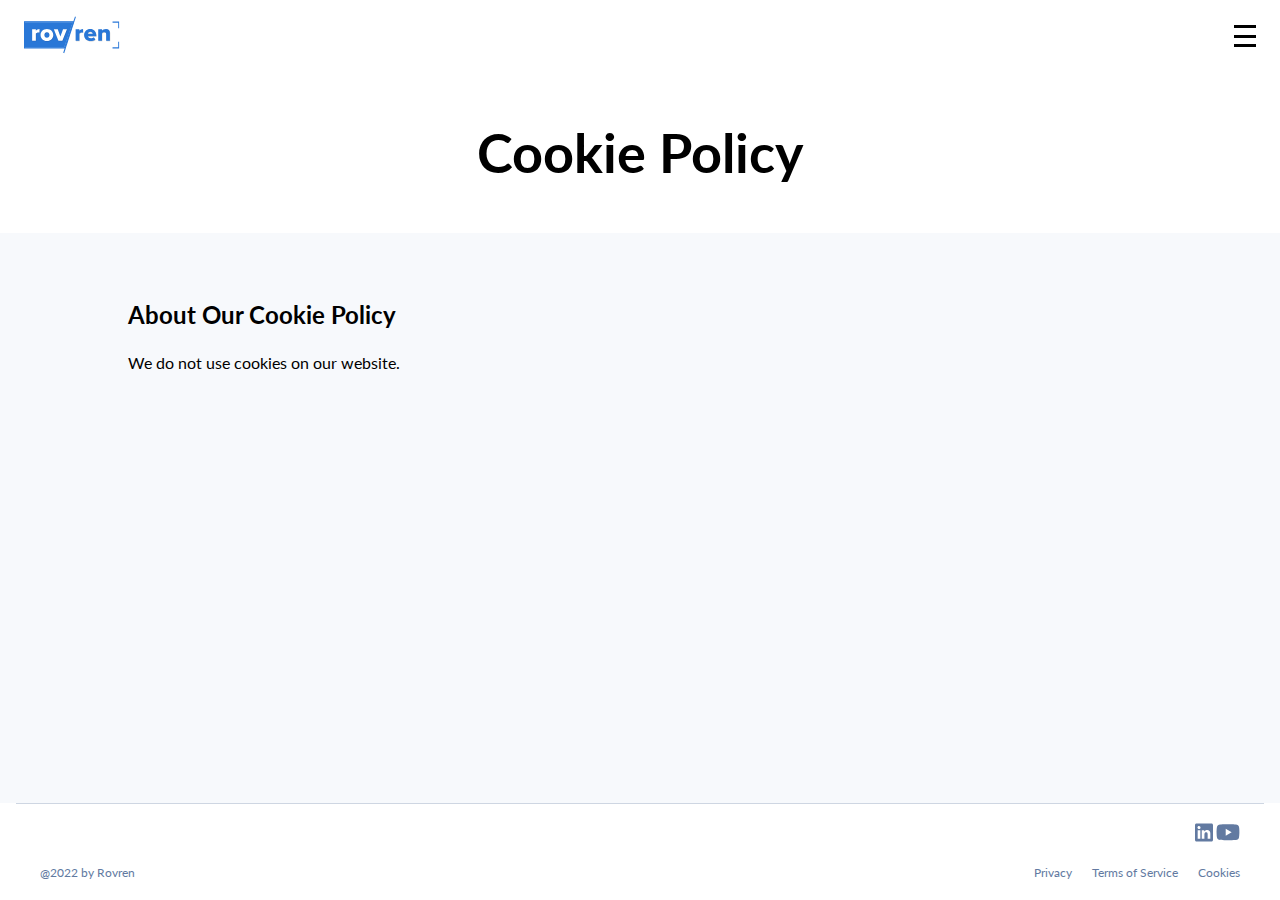
<file: cookies.html>
<!DOCTYPE html><html lang="en"><head><meta charSet="UTF-8"/><meta charSet="utf-8"/><link rel="preconnect" href="https://fonts.googleapis.com"/><link rel="preconnect" href="https://fonts.gstatic.com"/><meta name="viewport" content="width=device-width, initial-scale=1.0"/><meta name="viewport" content="width=device-width, initial-scale=1"/><link rel="preload" as="image" href="./assets/icons/rovren-logo.svg"/><link rel="preload" as="image" href="./assets/images/footer/LinkedIn.svg"/><link rel="preload" as="image" href="./assets/images/footer/Youtube.svg"/><link rel="stylesheet" href="/_next/static/css/a9586f48ed63c707.css" crossorigin="" data-precedence="next"/><link rel="stylesheet" href="/_next/static/css/4550e77149a35bee.css" crossorigin="" data-precedence="next"/><link rel="preload" as="script" fetchPriority="low" href="/_next/static/chunks/webpack-2ae0bd385d99d78e.js" crossorigin=""/><script src="/_next/static/chunks/fd9d1056-6224f41d1be9f49a.js" async="" crossorigin=""></script><script src="/_next/static/chunks/69-f111ebe04f9a8632.js" async="" crossorigin=""></script><script src="/_next/static/chunks/main-app-d96c0ff67c53ffcc.js" async="" crossorigin=""></script><script src="/_next/static/chunks/901-4bff42944138c1f5.js" async=""></script><script src="/_next/static/chunks/app/layout-9ee1b01adeed3d39.js" async=""></script><script type="text/javascript" async="" src="./assets/js/clarityScript.js"></script><title>Rovren Inc</title><title>Rovren Inc,</title><meta name="description" content="Powered by Rovren"/><link rel="icon" href="/favicon.ico" type="image/x-icon" sizes="256x256"/><link rel="stylesheet" href="https://cdn.jsdelivr.net/npm/swiper@11/swiper-bundle.min.css"/><script src="/_next/static/chunks/polyfills-c67a75d1b6f99dc8.js" crossorigin="" noModule=""></script></head><body><nav class="main-container"><div class="navbar-container"><a href="/"><img src="./assets/icons/rovren-logo.svg" alt="rovren-logo"/></a><menu class="desktop-menu"><li class="desktop-menu-item"><a class="nav-link " href="/">Home</a></li><li class="desktop-menu-item"><a class="nav-link " href="/about.html">About Us</a></li></menu><div class="lang-log-group"><a href="https://test.rovren.com" class="btn">Log In</a></div><a id="hamburger-menu" class="nav-toggle"><span class="bar "></span><span class="bar "></span><span class="bar "></span></a></div><menu id="mobile-menu" class="mobile-menu "><li class="mobile-menu-item"><a class="nav-link " href="/">Home</a></li><li class="mobile-menu-item"><a class="nav-link " href="/about.html">About Us</a></li><a href="https://test.rovren.com" class="btn">Log In</a></menu></nav><div class="main-container"><div class="content-container"><h1 class="header">Cookie Policy</h1></div></div><div class="privacy"><div class="privacy-content main-container content-container"><div class="section"><h2 class="caption"> <!-- -->About Our Cookie Policy</h2><p class="content">We do not use cookies on our website.</p></div></div></div><footer class="footer-container"><div class="main-container px-4"><div class="footer-logo"><div class="footer-social-media"><a href="https://www.linkedin.com/company/rovren" target="_blank"><img src="./assets/images/footer/LinkedIn.svg" alt="https://www.linkedin.com/company/rovren"/></a><a href="https://www.youtube.com/@Rovren" target="_blank"><img src="./assets/images/footer/Youtube.svg" alt="https://www.youtube.com/@Rovren"/></a></div></div><div class="footer-items"><p class="rights">@2022 by Rovren</p><div class="footer-links"><a class="footer-link" href="/privacy">Privacy</a><a class="footer-link" href="/termsOfService">Terms of Service</a><a class="footer-link" href="/cookies">Cookies</a></div></div></div></footer><script src="/_next/static/chunks/webpack-2ae0bd385d99d78e.js" crossorigin="" async=""></script><script>(self.__next_f=self.__next_f||[]).push([0]);self.__next_f.push([2,null])</script><script>self.__next_f.push([1,"1:HL[\"/_next/static/css/a9586f48ed63c707.css\",\"style\",{\"crossOrigin\":\"\"}]\n0:\"$L2\"\n"])</script><script>self.__next_f.push([1,"3:HL[\"/_next/static/css/4550e77149a35bee.css\",\"style\",{\"crossOrigin\":\"\"}]\n"])</script><script>self.__next_f.push([1,"4:I[7690,[],\"\"]\n6:I[5613,[],\"\"]\n7:I[1778,[],\"\"]\n8:I[5075,[\"901\",\"static/chunks/901-4bff42944138c1f5.js\",\"185\",\"static/chunks/app/layout-9ee1b01adeed3d39.js\"],\"\"]\n9:I[5250,[\"901\",\"static/chunks/901-4bff42944138c1f5.js\",\"185\",\"static/chunks/app/layout-9ee1b01adeed3d39.js\"],\"\"]\nb:I[8955,[],\"\"]\nc:[]\n"])</script><script>self.__next_f.push([1,"2:[[[\"$\",\"link\",\"0\",{\"rel\":\"stylesheet\",\"href\":\"/_next/static/css/a9586f48ed63c707.css\",\"precedence\":\"next\",\"crossOrigin\":\"\"}]],[\"$\",\"$L4\",null,{\"buildId\":\"iI0h6G1qTRsviwWQil6zP\",\"assetPrefix\":\"\",\"initialCanonicalUrl\":\"/cookies\",\"initialTree\":[\"\",{\"children\":[\"cookies\",{\"children\":[\"__PAGE__\",{}]}]},\"$undefined\",\"$undefined\",true],\"initialSeedData\":[\"\",{\"children\":[\"cookies\",{\"children\":[\"__PAGE__\",{},[\"$L5\",[[\"$\",\"div\",null,{\"className\":\"main-container\",\"children\":[\"$\",\"div\",null,{\"className\":\"content-container\",\"children\":[\"$\",\"h1\",null,{\"className\":\"header\",\"children\":\"Cookie Policy\"}]}]}],[\"$\",\"div\",null,{\"className\":\"privacy\",\"children\":[\"$\",\"div\",null,{\"className\":\"privacy-content main-container content-container\",\"children\":[\"$\",\"div\",null,{\"className\":\"section\",\"children\":[[\"$\",\"h2\",null,{\"className\":\"caption\",\"children\":[\" \",\"About Our Cookie Policy\"]}],[\"$\",\"p\",null,{\"className\":\"content\",\"children\":\"We do not use cookies on our website.\"}]]}]}]}]],null]]},[\"$\",\"$L6\",null,{\"parallelRouterKey\":\"children\",\"segmentPath\":[\"children\",\"cookies\",\"children\"],\"loading\":\"$undefined\",\"loadingStyles\":\"$undefined\",\"loadingScripts\":\"$undefined\",\"hasLoading\":false,\"error\":\"$undefined\",\"errorStyles\":\"$undefined\",\"errorScripts\":\"$undefined\",\"template\":[\"$\",\"$L7\",null,{}],\"templateStyles\":\"$undefined\",\"templateScripts\":\"$undefined\",\"notFound\":\"$undefined\",\"notFoundStyles\":\"$undefined\",\"styles\":[[\"$\",\"link\",\"0\",{\"rel\":\"stylesheet\",\"href\":\"/_next/static/css/4550e77149a35bee.css\",\"precedence\":\"next\",\"crossOrigin\":\"\"}]]}]]},[null,[\"$\",\"html\",null,{\"lang\":\"en\",\"children\":[[\"$\",\"head\",null,{\"children\":[[\"$\",\"link\",null,{\"rel\":\"preconnect\",\"href\":\"https://fonts.googleapis.com\"}],[\"$\",\"link\",null,{\"rel\":\"preconnect\",\"href\":\"https://fonts.gstatic.com\"}],[\"$\",\"link\",null,{\"rel\":\"stylesheet\",\"href\":\"https://cdn.jsdelivr.net/npm/swiper@11/swiper-bundle.min.css\"}],[\"$\",\"script\",null,{\"type\":\"text/javascript\",\"async\":true,\"src\":\"./assets/js/clarityScript.js\"}],[\"$\",\"meta\",null,{\"charSet\":\"UTF-8\"}],[\"$\",\"meta\",null,{\"name\":\"viewport\",\"content\":\"width=device-width, initial-scale=1.0\"}],[\"$\",\"title\",null,{\"children\":\"Rovren Inc\"}]]}],[\"$\",\"body\",null,{\"children\":[[\"$\",\"$L8\",null,{}],[\"$\",\"$L6\",null,{\"parallelRouterKey\":\"children\",\"segmentPath\":[\"children\"],\"loading\":\"$undefined\",\"loadingStyles\":\"$undefined\",\"loadingScripts\":\"$undefined\",\"hasLoading\":false,\"error\":\"$undefined\",\"errorStyles\":\"$undefined\",\"errorScripts\":\"$undefined\",\"template\":[\"$\",\"$L7\",null,{}],\"templateStyles\":\"$undefined\",\"templateScripts\":\"$undefined\",\"notFound\":[[\"$\",\"title\",null,{\"children\":\"404: This page could not be found.\"}],[\"$\",\"div\",null,{\"style\":{\"fontFamily\":\"system-ui,\\\"Segoe UI\\\",Roboto,Helvetica,Arial,sans-serif,\\\"Apple Color Emoji\\\",\\\"Segoe UI Emoji\\\"\",\"height\":\"100vh\",\"textAlign\":\"center\",\"display\":\"flex\",\"flexDirection\":\"column\",\"alignItems\":\"center\",\"justifyContent\":\"center\"},\"children\":[\"$\",\"div\",null,{\"children\":[[\"$\",\"style\",null,{\"dangerouslySetInnerHTML\":{\"__html\":\"body{color:#000;background:#fff;margin:0}.next-error-h1{border-right:1px solid rgba(0,0,0,.3)}@media (prefers-color-scheme:dark){body{color:#fff;background:#000}.next-error-h1{border-right:1px solid rgba(255,255,255,.3)}}\"}}],[\"$\",\"h1\",null,{\"className\":\"next-error-h1\",\"style\":{\"display\":\"inline-block\",\"margin\":\"0 20px 0 0\",\"padding\":\"0 23px 0 0\",\"fontSize\":24,\"fontWeight\":500,\"verticalAlign\":\"top\",\"lineHeight\":\"49px\"},\"children\":\"404\"}],[\"$\",\"div\",null,{\"style\":{\"display\":\"inline-block\"},\"children\":[\"$\",\"h2\",null,{\"style\":{\"fontSize\":14,\"fontWeight\":400,\"lineHeight\":\"49px\",\"margin\":0},\"children\":\"This page could not be found.\"}]}]]}]}]],\"notFoundStyles\":[],\"styles\":null}],[\"$\",\"footer\",null,{\"className\":\"footer-container\",\"children\":[\"$\",\"div\",null,{\"className\":\"main-container px-4\",\"children\":[[\"$\",\"div\",null,{\"className\":\"footer-logo\",\"children\":[\"$\",\"div\",null,{\"className\":\"footer-social-media\",\"children\":[[\"$\",\"a\",null,{\"href\":\"https://www.linkedin.com/company/rovren\",\"target\":\"_blank\",\"children\":[\"$\",\"img\",null,{\"src\":\"./assets/images/footer/LinkedIn.svg\",\"alt\":\"https://www.linkedin.com/company/rovren\"}]}],[\"$\",\"a\",null,{\"href\":\"https://www.youtube.com/@Rovren\",\"target\":\"_blank\",\"children\":[\"$\",\"img\",null,{\"src\":\"./assets/images/footer/Youtube.svg\",\"alt\":\"https://www.youtube.com/@Rovren\"}]}]]}]}],[\"$\",\"div\",null,{\"className\":\"footer-items\",\"children\":[[\"$\",\"p\",null,{\"className\":\"rights\",\"children\":\"@2022 by Rovren\"}],[\"$\",\"div\",null,{\"className\":\"footer-links\",\"children\":[[\"$\",\"$L9\",null,{\"className\":\"footer-link\",\"href\":\"/privacy\",\"children\":\"Privacy\"}],[\"$\",\"$L9\",null,{\"className\":\"footer-link\",\"href\":\"/termsOfService\",\"children\":\"Terms of Service\"}],[\"$\",\"$L9\",null,{\"className\":\"footer-link\",\"href\":\"/cookies\",\"children\":\"Cookies\"}]]}]]}]]}]}]]}]]}],null]],\"initialHead\":[false,\"$La\"],\"globalErrorComponent\":\"$b\",\"missingSlots\":\"$Wc\"}]]\n"])</script><script>self.__next_f.push([1,"a:[[\"$\",\"meta\",\"0\",{\"name\":\"viewport\",\"content\":\"width=device-width, initial-scale=1\"}],[\"$\",\"meta\",\"1\",{\"charSet\":\"utf-8\"}],[\"$\",\"title\",\"2\",{\"children\":\"Rovren Inc,\"}],[\"$\",\"meta\",\"3\",{\"name\":\"description\",\"content\":\"Powered by Rovren\"}],[\"$\",\"link\",\"4\",{\"rel\":\"icon\",\"href\":\"/favicon.ico\",\"type\":\"image/x-icon\",\"sizes\":\"256x256\"}]]\n5:null\n"])</script><script>self.__next_f.push([1,""])</script></body></html>
</file>
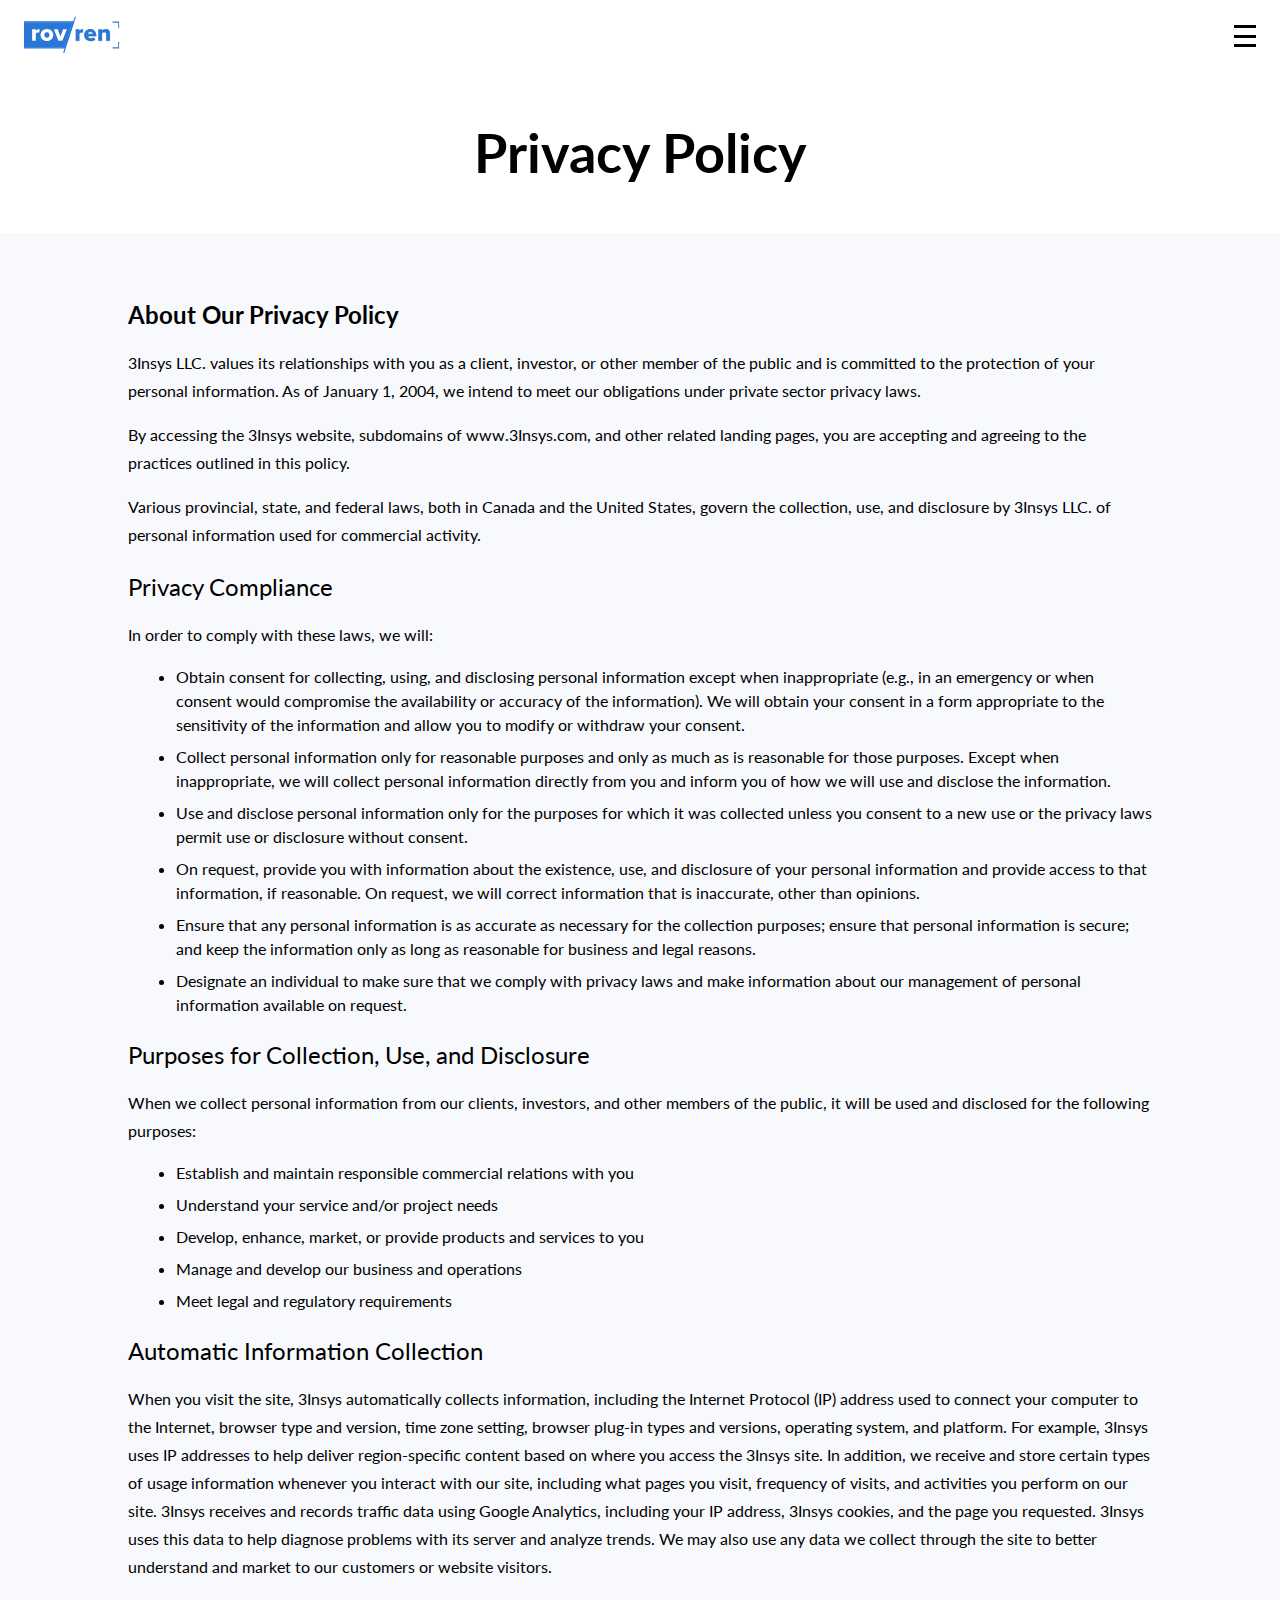
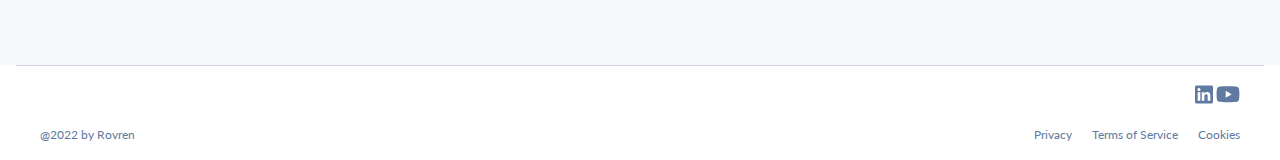
<file: privacy.html>
<!DOCTYPE html><html lang="en"><head><meta charSet="UTF-8"/><meta charSet="utf-8"/><link rel="preconnect" href="https://fonts.googleapis.com"/><link rel="preconnect" href="https://fonts.gstatic.com"/><meta name="viewport" content="width=device-width, initial-scale=1.0"/><meta name="viewport" content="width=device-width, initial-scale=1"/><link rel="preload" as="image" href="./assets/icons/rovren-logo.svg"/><link rel="preload" as="image" href="./assets/images/footer/LinkedIn.svg"/><link rel="preload" as="image" href="./assets/images/footer/Youtube.svg"/><link rel="stylesheet" href="/_next/static/css/a9586f48ed63c707.css" crossorigin="" data-precedence="next"/><link rel="stylesheet" href="/_next/static/css/4550e77149a35bee.css" crossorigin="" data-precedence="next"/><link rel="preload" as="script" fetchPriority="low" href="/_next/static/chunks/webpack-2ae0bd385d99d78e.js" crossorigin=""/><script src="/_next/static/chunks/fd9d1056-6224f41d1be9f49a.js" async="" crossorigin=""></script><script src="/_next/static/chunks/69-f111ebe04f9a8632.js" async="" crossorigin=""></script><script src="/_next/static/chunks/main-app-d96c0ff67c53ffcc.js" async="" crossorigin=""></script><script src="/_next/static/chunks/901-4bff42944138c1f5.js" async=""></script><script src="/_next/static/chunks/app/layout-9ee1b01adeed3d39.js" async=""></script><script type="text/javascript" async="" src="./assets/js/clarityScript.js"></script><title>Rovren Inc</title><title>Rovren Inc,</title><meta name="description" content="Powered by Rovren"/><link rel="icon" href="/favicon.ico" type="image/x-icon" sizes="256x256"/><link rel="stylesheet" href="https://cdn.jsdelivr.net/npm/swiper@11/swiper-bundle.min.css"/><script src="/_next/static/chunks/polyfills-c67a75d1b6f99dc8.js" crossorigin="" noModule=""></script></head><body><nav class="main-container"><div class="navbar-container"><a href="/"><img src="./assets/icons/rovren-logo.svg" alt="rovren-logo"/></a><menu class="desktop-menu"><li class="desktop-menu-item"><a class="nav-link " href="/">Home</a></li><li class="desktop-menu-item"><a class="nav-link " href="/about.html">About Us</a></li></menu><div class="lang-log-group"><a href="https://test.rovren.com" class="btn">Log In</a></div><a id="hamburger-menu" class="nav-toggle"><span class="bar "></span><span class="bar "></span><span class="bar "></span></a></div><menu id="mobile-menu" class="mobile-menu "><li class="mobile-menu-item"><a class="nav-link " href="/">Home</a></li><li class="mobile-menu-item"><a class="nav-link " href="/about.html">About Us</a></li><a href="https://test.rovren.com" class="btn">Log In</a></menu></nav><div class="main-container"><div class="content-container"><h1 class="header">Privacy Policy</h1></div></div><div class="privacy"><div class="privacy-content main-container content-container"><div class="section"><h2 class="caption"> <!-- -->About Our Privacy Policy</h2><p class="content">3Insys LLC. values its relationships with you as a client, investor, or other member of the public and is committed to the protection of your personal information. As of January 1, 2004, we intend to meet our obligations under private sector privacy laws.</p><p class="content">By accessing the 3Insys website, subdomains of www.3Insys.com, and other related landing pages, you are accepting and agreeing to the practices outlined in this policy.</p><p class="content">Various provincial, state, and federal laws, both in Canada and the United States, govern the collection, use, and disclosure by 3Insys LLC. of personal information used for commercial activity.</p></div><div class="section"><h2 class="group-title">Privacy Compliance</h2><p class="content"> <!-- -->In order to comply with these laws, we will:</p><ul class="items"><li>Obtain consent for collecting, using, and disclosing personal information except when inappropriate (e.g., in an emergency or when consent would compromise the availability or accuracy of the information). We will obtain your consent in a form appropriate to the sensitivity of the information and allow you to modify or withdraw your consent.</li><li>Collect personal information only for reasonable purposes and only as much as is reasonable for those purposes. Except when inappropriate, we will collect personal information directly from you and inform you of how we will use and disclose the information.</li><li>Use and disclose personal information only for the purposes for which it was collected unless you consent to a new use or the privacy laws permit use or disclosure without consent.</li><li>On request, provide you with information about the existence, use, and disclosure of your personal information and provide access to that information, if reasonable. On request, we will correct information that is inaccurate, other than opinions.</li><li>Ensure that any personal information is as accurate as necessary for the collection purposes; ensure that personal information is secure; and keep the information only as long as reasonable for business and legal reasons.</li><li>Designate an individual to make sure that we comply with privacy laws and make information about our management of personal information available on request.</li></ul></div><div class="section"><h2 class="group-title"> <!-- -->Purposes for Collection, Use, and Disclosure</h2><p class="content">When we collect personal information from our clients, investors, and other members of the public, it will be used and disclosed for the following purposes:<!-- --> </p><ul class="items"><li>Establish and maintain responsible commercial relations with you</li><li>Understand your service and/or project needs</li><li>Develop, enhance, market, or provide products and services to you</li><li>Manage and develop our business and operations</li><li>Meet legal and regulatory requirements</li></ul></div><div class="section"><h2 class="group-title"> <!-- -->Automatic Information Collection</h2><p class="content">When you visit the site, 3Insys automatically collects information, including the Internet Protocol (IP) address used to connect your computer to the Internet, browser type and version, time zone setting, browser plug-in types and versions, operating system, and platform. For example, 3Insys uses IP addresses to help deliver region-specific content based on where you access the 3Insys site. In addition, we receive and store certain types of usage information whenever you interact with our site, including what pages you visit, frequency of visits, and activities you perform on our site. 3Insys receives and records traffic data using Google Analytics, including your IP address, 3Insys cookies, and the page you requested. 3Insys uses this data to help diagnose problems with its server and analyze trends. We may also use any data we collect through the site to better understand and market to our customers or website visitors.</p></div></div></div><footer class="footer-container"><div class="main-container px-4"><div class="footer-logo"><div class="footer-social-media"><a href="https://www.linkedin.com/company/rovren" target="_blank"><img src="./assets/images/footer/LinkedIn.svg" alt="https://www.linkedin.com/company/rovren"/></a><a href="https://www.youtube.com/@Rovren" target="_blank"><img src="./assets/images/footer/Youtube.svg" alt="https://www.youtube.com/@Rovren"/></a></div></div><div class="footer-items"><p class="rights">@2022 by Rovren</p><div class="footer-links"><a class="footer-link" href="/privacy">Privacy</a><a class="footer-link" href="/termsOfService">Terms of Service</a><a class="footer-link" href="/cookies">Cookies</a></div></div></div></footer><script src="/_next/static/chunks/webpack-2ae0bd385d99d78e.js" crossorigin="" async=""></script><script>(self.__next_f=self.__next_f||[]).push([0]);self.__next_f.push([2,null])</script><script>self.__next_f.push([1,"1:HL[\"/_next/static/css/a9586f48ed63c707.css\",\"style\",{\"crossOrigin\":\"\"}]\n0:\"$L2\"\n"])</script><script>self.__next_f.push([1,"3:HL[\"/_next/static/css/4550e77149a35bee.css\",\"style\",{\"crossOrigin\":\"\"}]\n"])</script><script>self.__next_f.push([1,"4:I[7690,[],\"\"]\n6:I[5613,[],\"\"]\n7:I[1778,[],\"\"]\n8:I[5075,[\"901\",\"static/chunks/901-4bff42944138c1f5.js\",\"185\",\"static/chunks/app/layout-9ee1b01adeed3d39.js\"],\"\"]\n9:I[5250,[\"901\",\"static/chunks/901-4bff42944138c1f5.js\",\"185\",\"static/chunks/app/layout-9ee1b01adeed3d39.js\"],\"\"]\nb:I[8955,[],\"\"]\nc:[]\n"])</script><script>self.__next_f.push([1,"2:[[[\"$\",\"link\",\"0\",{\"rel\":\"stylesheet\",\"href\":\"/_next/static/css/a9586f48ed63c707.css\",\"precedence\":\"next\",\"crossOrigin\":\"\"}]],[\"$\",\"$L4\",null,{\"buildId\":\"iI0h6G1qTRsviwWQil6zP\",\"assetPrefix\":\"\",\"initialCanonicalUrl\":\"/privacy\",\"initialTree\":[\"\",{\"children\":[\"privacy\",{\"children\":[\"__PAGE__\",{}]}]},\"$undefined\",\"$undefined\",true],\"initialSeedData\":[\"\",{\"children\":[\"privacy\",{\"children\":[\"__PAGE__\",{},[\"$L5\",[[\"$\",\"div\",null,{\"className\":\"main-container\",\"children\":[\"$\",\"div\",null,{\"className\":\"content-container\",\"children\":[\"$\",\"h1\",null,{\"className\":\"header\",\"children\":\"Privacy Policy\"}]}]}],[\"$\",\"div\",null,{\"className\":\"privacy\",\"children\":[\"$\",\"div\",null,{\"className\":\"privacy-content main-container content-container\",\"children\":[[\"$\",\"div\",null,{\"className\":\"section\",\"children\":[[\"$\",\"h2\",null,{\"className\":\"caption\",\"children\":[\" \",\"About Our Privacy Policy\"]}],[[\"$\",\"p\",\"3Insys LLC. values its relationships with you as a client, investor, or other member of the public and is committed to the protection of your personal information. As of January 1, 2004, we intend to meet our obligations under private sector privacy laws.\",{\"className\":\"content\",\"children\":\"3Insys LLC. values its relationships with you as a client, investor, or other member of the public and is committed to the protection of your personal information. As of January 1, 2004, we intend to meet our obligations under private sector privacy laws.\"}],[\"$\",\"p\",\"By accessing the 3Insys website, subdomains of www.3Insys.com, and other related landing pages, you are accepting and agreeing to the practices outlined in this policy.\",{\"className\":\"content\",\"children\":\"By accessing the 3Insys website, subdomains of www.3Insys.com, and other related landing pages, you are accepting and agreeing to the practices outlined in this policy.\"}],[\"$\",\"p\",\"Various provincial, state, and federal laws, both in Canada and the United States, govern the collection, use, and disclosure by 3Insys LLC. of personal information used for commercial activity.\",{\"className\":\"content\",\"children\":\"Various provincial, state, and federal laws, both in Canada and the United States, govern the collection, use, and disclosure by 3Insys LLC. of personal information used for commercial activity.\"}]]]}],[\"$\",\"div\",null,{\"className\":\"section\",\"children\":[[\"$\",\"h2\",null,{\"className\":\"group-title\",\"children\":\"Privacy Compliance\"}],[\"$\",\"p\",null,{\"className\":\"content\",\"children\":[\" \",\"In order to comply with these laws, we will:\"]}],[\"$\",\"ul\",null,{\"className\":\"items\",\"children\":[[\"$\",\"li\",\"Obtain consent for collecting, using, and disclosing personal information except when inappropriate (e.g., in an emergency or when consent would compromise the availability or accuracy of the information). We will obtain your consent in a form appropriate to the sensitivity of the information and allow you to modify or withdraw your consent.\",{\"children\":\"Obtain consent for collecting, using, and disclosing personal information except when inappropriate (e.g., in an emergency or when consent would compromise the availability or accuracy of the information). We will obtain your consent in a form appropriate to the sensitivity of the information and allow you to modify or withdraw your consent.\"}],[\"$\",\"li\",\"Collect personal information only for reasonable purposes and only as much as is reasonable for those purposes. Except when inappropriate, we will collect personal information directly from you and inform you of how we will use and disclose the information.\",{\"children\":\"Collect personal information only for reasonable purposes and only as much as is reasonable for those purposes. Except when inappropriate, we will collect personal information directly from you and inform you of how we will use and disclose the information.\"}],[\"$\",\"li\",\"Use and disclose personal information only for the purposes for which it was collected unless you consent to a new use or the privacy laws permit use or disclosure without consent.\",{\"children\":\"Use and disclose personal information only for the purposes for which it was collected unless you consent to a new use or the privacy laws permit use or disclosure without consent.\"}],[\"$\",\"li\",\"On request, provide you with information about the existence, use, and disclosure of your personal information and provide access to that information, if reasonable. On request, we will correct information that is inaccurate, other than opinions.\",{\"children\":\"On request, provide you with information about the existence, use, and disclosure of your personal information and provide access to that information, if reasonable. On request, we will correct information that is inaccurate, other than opinions.\"}],[\"$\",\"li\",\"Ensure that any personal information is as accurate as necessary for the collection purposes; ensure that personal information is secure; and keep the information only as long as reasonable for business and legal reasons.\",{\"children\":\"Ensure that any personal information is as accurate as necessary for the collection purposes; ensure that personal information is secure; and keep the information only as long as reasonable for business and legal reasons.\"}],[\"$\",\"li\",\"Designate an individual to make sure that we comply with privacy laws and make information about our management of personal information available on request.\",{\"children\":\"Designate an individual to make sure that we comply with privacy laws and make information about our management of personal information available on request.\"}]]}]]}],[\"$\",\"div\",null,{\"className\":\"section\",\"children\":[[\"$\",\"h2\",null,{\"className\":\"group-title\",\"children\":[\" \",\"Purposes for Collection, Use, and Disclosure\"]}],[\"$\",\"p\",null,{\"className\":\"content\",\"children\":[\"When we collect personal information from our clients, investors, and other members of the public, it will be used and disclosed for the following purposes:\",\" \"]}],[\"$\",\"ul\",null,{\"className\":\"items\",\"children\":[[\"$\",\"li\",\"Establish and maintain responsible commercial relations with you\",{\"children\":\"Establish and maintain responsible commercial relations with you\"}],[\"$\",\"li\",\"Understand your service and/or project needs\",{\"children\":\"Understand your service and/or project needs\"}],[\"$\",\"li\",\"Develop, enhance, market, or provide products and services to you\",{\"children\":\"Develop, enhance, market, or provide products and services to you\"}],[\"$\",\"li\",\"Manage and develop our business and operations\",{\"children\":\"Manage and develop our business and operations\"}],[\"$\",\"li\",\"Meet legal and regulatory requirements\",{\"children\":\"Meet legal and regulatory requirements\"}]]}]]}],[\"$\",\"div\",null,{\"className\":\"section\",\"children\":[[\"$\",\"h2\",null,{\"className\":\"group-title\",\"children\":[\" \",\"Automatic Information Collection\"]}],[\"$\",\"p\",null,{\"className\":\"content\",\"children\":\"When you visit the site, 3Insys automatically collects information, including the Internet Protocol (IP) address used to connect your computer to the Internet, browser type and version, time zone setting, browser plug-in types and versions, operating system, and platform. For example, 3Insys uses IP addresses to help deliver region-specific content based on where you access the 3Insys site. In addition, we receive and store certain types of usage information whenever you interact with our site, including what pages you visit, frequency of visits, and activities you perform on our site. 3Insys receives and records traffic data using Google Analytics, including your IP address, 3Insys cookies, and the page you requested. 3Insys uses this data to help diagnose problems with its server and analyze trends. We may also use any data we collect through the site to better understand and market to our customers or website visitors.\"}]]}]]}]}]],null]]},[\"$\",\"$L6\",null,{\"parallelRouterKey\":\"children\",\"segmentPath\":[\"children\",\"privacy\",\"children\"],\"loading\":\"$undefined\",\"loadingStyles\":\"$undefined\",\"loadingScripts\":\"$undefined\",\"hasLoading\":false,\"error\":\"$undefined\",\"errorStyles\":\"$undefined\",\"errorScripts\":\"$undefined\",\"template\":[\"$\",\"$L7\",null,{}],\"templateStyles\":\"$undefined\",\"templateScripts\":\"$undefined\",\"notFound\":\"$undefined\",\"notFoundStyles\":\"$undefined\",\"styles\":[[\"$\",\"link\",\"0\",{\"rel\":\"stylesheet\",\"href\":\"/_next/static/css/4550e77149a35bee.css\",\"precedence\":\"next\",\"crossOrigin\":\"\"}]]}]]},[null,[\"$\",\"html\",null,{\"lang\":\"en\",\"children\":[[\"$\",\"head\",null,{\"children\":[[\"$\",\"link\",null,{\"rel\":\"preconnect\",\"href\":\"https://fonts.googleapis.com\"}],[\"$\",\"link\",null,{\"rel\":\"preconnect\",\"href\":\"https://fonts.gstatic.com\"}],[\"$\",\"link\",null,{\"rel\":\"stylesheet\",\"href\":\"https://cdn.jsdelivr.net/npm/swiper@11/swiper-bundle.min.css\"}],[\"$\",\"script\",null,{\"type\":\"text/javascript\",\"async\":true,\"src\":\"./assets/js/clarityScript.js\"}],[\"$\",\"meta\",null,{\"charSet\":\"UTF-8\"}],[\"$\",\"meta\",null,{\"name\":\"viewport\",\"content\":\"width=device-width, initial-scale=1.0\"}],[\"$\",\"title\",null,{\"children\":\"Rovren Inc\"}]]}],[\"$\",\"body\",null,{\"children\":[[\"$\",\"$L8\",null,{}],[\"$\",\"$L6\",null,{\"parallelRouterKey\":\"children\",\"segmentPath\":[\"children\"],\"loading\":\"$undefined\",\"loadingStyles\":\"$undefined\",\"loadingScripts\":\"$undefined\",\"hasLoading\":false,\"error\":\"$undefined\",\"errorStyles\":\"$undefined\",\"errorScripts\":\"$undefined\",\"template\":[\"$\",\"$L7\",null,{}],\"templateStyles\":\"$undefined\",\"templateScripts\":\"$undefined\",\"notFound\":[[\"$\",\"title\",null,{\"children\":\"404: This page could not be found.\"}],[\"$\",\"div\",null,{\"style\":{\"fontFamily\":\"system-ui,\\\"Segoe UI\\\",Roboto,Helvetica,Arial,sans-serif,\\\"Apple Color Emoji\\\",\\\"Segoe UI Emoji\\\"\",\"height\":\"100vh\",\"textAlign\":\"center\",\"display\":\"flex\",\"flexDirection\":\"column\",\"alignItems\":\"center\",\"justifyContent\":\"center\"},\"children\":[\"$\",\"div\",null,{\"children\":[[\"$\",\"style\",null,{\"dangerouslySetInnerHTML\":{\"__html\":\"body{color:#000;background:#fff;margin:0}.next-error-h1{border-right:1px solid rgba(0,0,0,.3)}@media (prefers-color-scheme:dark){body{color:#fff;background:#000}.next-error-h1{border-right:1px solid rgba(255,255,255,.3)}}\"}}],[\"$\",\"h1\",null,{\"className\":\"next-error-h1\",\"style\":{\"display\":\"inline-block\",\"margin\":\"0 20px 0 0\",\"padding\":\"0 23px 0 0\",\"fontSize\":24,\"fontWeight\":500,\"verticalAlign\":\"top\",\"lineHeight\":\"49px\"},\"children\":\"404\"}],[\"$\",\"div\",null,{\"style\":{\"display\":\"inline-block\"},\"children\":[\"$\",\"h2\",null,{\"style\":{\"fontSize\":14,\"fontWeight\":400,\"lineHeight\":\"49px\",\"margin\":0},\"children\":\"This page could not be found.\"}]}]]}]}]],\"notFoundStyles\":[],\"styles\":null}],[\"$\",\"footer\",null,{\"className\":\"footer-container\",\"children\":[\"$\",\"div\",null,{\"className\":\"main-container px-4\",\"children\":[[\"$\",\"div\",null,{\"className\":\"footer-logo\",\"children\":[\"$\",\"div\",null,{\"className\":\"footer-social-media\",\"children\":[[\"$\",\"a\",null,{\"href\":\"https://www.linkedin.com/company/rovren\",\"target\":\"_blank\",\"children\":[\"$\",\"img\",null,{\"src\":\"./assets/images/footer/LinkedIn.svg\",\"alt\":\"https://www.linkedin.com/company/rovren\"}]}],[\"$\",\"a\",null,{\"href\":\"https://www.youtube.com/@Rovren\",\"target\":\"_blank\",\"children\":[\"$\",\"img\",null,{\"src\":\"./assets/images/footer/Youtube.svg\",\"alt\":\"https://www.youtube.com/@Rovren\"}]}]]}]}],[\"$\",\"div\",null,{\"className\":\"footer-items\",\"children\":[[\"$\",\"p\",null,{\"className\":\"rights\",\"children\":\"@2022 by Rovren\"}],[\"$\",\"div\",null,{\"className\":\"footer-links\",\"children\":[[\"$\",\"$L9\",null,{\"className\":\"footer-link\",\"href\":\"/privacy\",\"children\":\"Privacy\"}],[\"$\",\"$L9\",null,{\"className\":\"footer-link\",\"href\":\"/termsOfService\",\"children\":\"Terms of Service\"}],[\"$\",\"$L9\",null,{\"className\":\"footer-link\",\"href\":\"/cookies\",\"children\":\"Cookies\"}]]}]]}]]}]}]]}]]}],null]],\"initialHead\":[false,\"$La\"],\"globalErrorComponent\":\"$b\",\"missingSlots\":\"$Wc\"}]]\n"])</script><script>self.__next_f.push([1,"a:[[\"$\",\"meta\",\"0\",{\"name\":\"viewport\",\"content\":\"width=device-width, initial-scale=1\"}],[\"$\",\"meta\",\"1\",{\"charSet\":\"utf-8\"}],[\"$\",\"title\",\"2\",{\"children\":\"Rovren Inc,\"}],[\"$\",\"meta\",\"3\",{\"name\":\"description\",\"content\":\"Powered by Rovren\"}],[\"$\",\"link\",\"4\",{\"rel\":\"icon\",\"href\":\"/favicon.ico\",\"type\":\"image/x-icon\",\"sizes\":\"256x256\"}]]\n5:null\n"])</script><script>self.__next_f.push([1,""])</script></body></html>
</file>
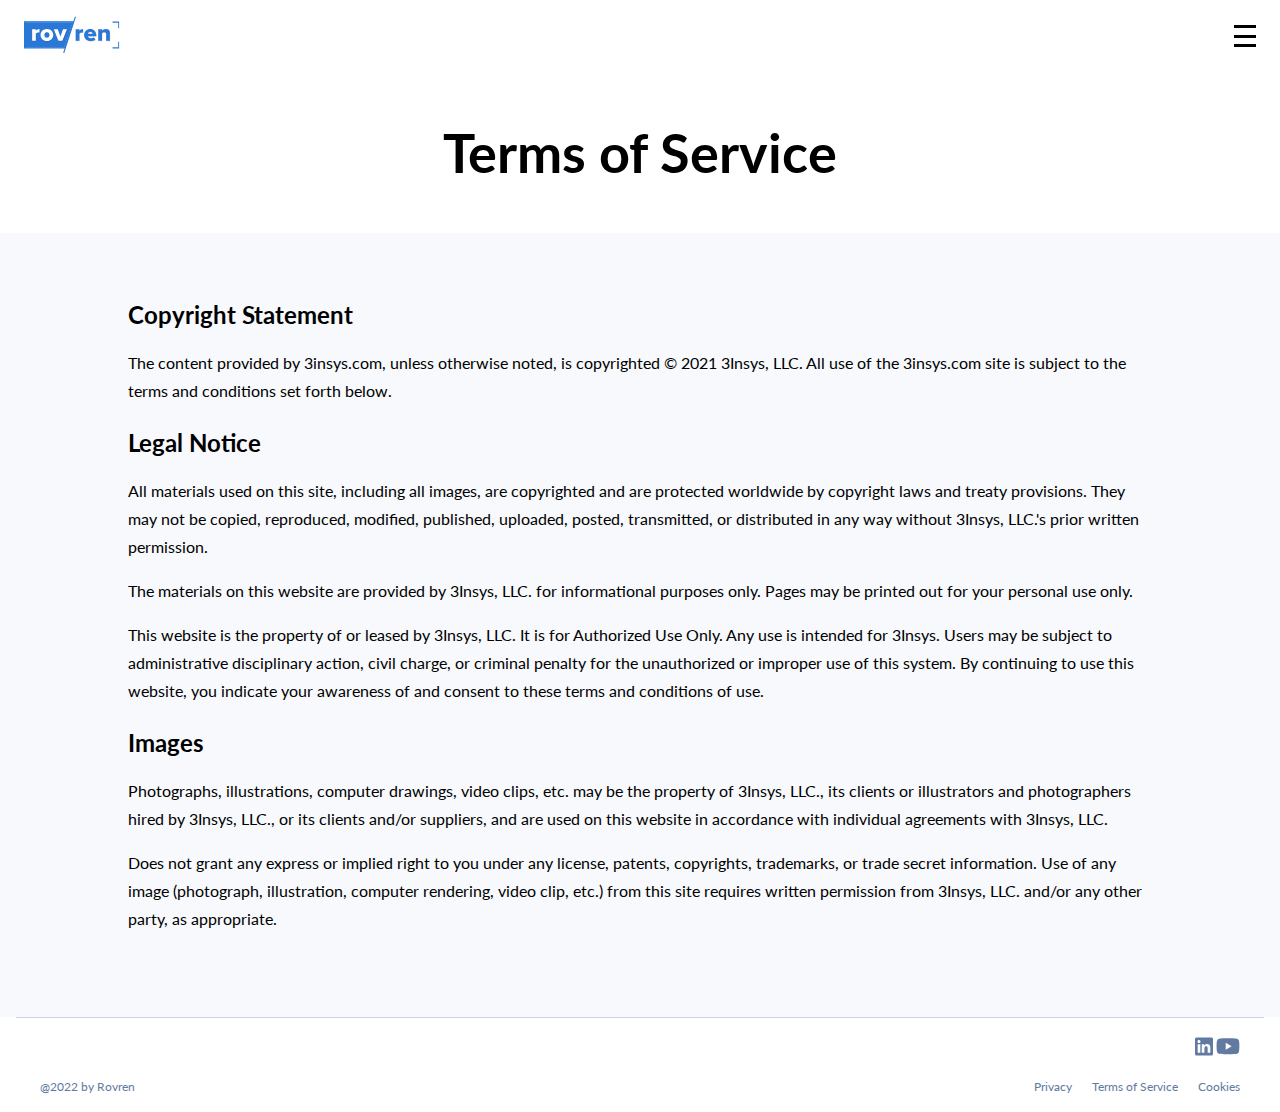
<file: termsOfService.html>
<!DOCTYPE html><html lang="en"><head><meta charSet="UTF-8"/><meta charSet="utf-8"/><link rel="preconnect" href="https://fonts.googleapis.com"/><link rel="preconnect" href="https://fonts.gstatic.com"/><meta name="viewport" content="width=device-width, initial-scale=1.0"/><meta name="viewport" content="width=device-width, initial-scale=1"/><link rel="preload" as="image" href="./assets/icons/rovren-logo.svg"/><link rel="preload" as="image" href="./assets/images/footer/LinkedIn.svg"/><link rel="preload" as="image" href="./assets/images/footer/Youtube.svg"/><link rel="stylesheet" href="/_next/static/css/a9586f48ed63c707.css" crossorigin="" data-precedence="next"/><link rel="stylesheet" href="/_next/static/css/4550e77149a35bee.css" crossorigin="" data-precedence="next"/><link rel="preload" as="script" fetchPriority="low" href="/_next/static/chunks/webpack-2ae0bd385d99d78e.js" crossorigin=""/><script src="/_next/static/chunks/fd9d1056-6224f41d1be9f49a.js" async="" crossorigin=""></script><script src="/_next/static/chunks/69-f111ebe04f9a8632.js" async="" crossorigin=""></script><script src="/_next/static/chunks/main-app-d96c0ff67c53ffcc.js" async="" crossorigin=""></script><script src="/_next/static/chunks/901-4bff42944138c1f5.js" async=""></script><script src="/_next/static/chunks/app/layout-9ee1b01adeed3d39.js" async=""></script><script type="text/javascript" async="" src="./assets/js/clarityScript.js"></script><title>Rovren Inc</title><title>Rovren Inc,</title><meta name="description" content="Powered by Rovren"/><link rel="icon" href="/favicon.ico" type="image/x-icon" sizes="256x256"/><link rel="stylesheet" href="https://cdn.jsdelivr.net/npm/swiper@11/swiper-bundle.min.css"/><script src="/_next/static/chunks/polyfills-c67a75d1b6f99dc8.js" crossorigin="" noModule=""></script></head><body><nav class="main-container"><div class="navbar-container"><a href="/"><img src="./assets/icons/rovren-logo.svg" alt="rovren-logo"/></a><menu class="desktop-menu"><li class="desktop-menu-item"><a class="nav-link " href="/">Home</a></li><li class="desktop-menu-item"><a class="nav-link " href="/about.html">About Us</a></li></menu><div class="lang-log-group"><a href="https://test.rovren.com" class="btn">Log In</a></div><a id="hamburger-menu" class="nav-toggle"><span class="bar "></span><span class="bar "></span><span class="bar "></span></a></div><menu id="mobile-menu" class="mobile-menu "><li class="mobile-menu-item"><a class="nav-link " href="/">Home</a></li><li class="mobile-menu-item"><a class="nav-link " href="/about.html">About Us</a></li><a href="https://test.rovren.com" class="btn">Log In</a></menu></nav><div class="main-container"><div class="content-container"><h1 class="header"> <!-- -->Terms of Service</h1></div></div><div class="privacy"><div class="privacy-content main-container content-container"><div class="section"><h2 class="caption">Copyright Statement</h2><p class="content">The content provided by 3insys.com, unless otherwise noted, is copyrighted © 2021 3Insys, LLC. All use of the 3insys.com site is subject to the terms and conditions set forth below.</p></div><div class="section"><h2 class="caption">Legal Notice</h2><p class="content">All materials used on this site, including all images, are copyrighted and are protected worldwide by copyright laws and treaty provisions. They may not be copied, reproduced, modified, published, uploaded, posted, transmitted, or distributed in any way without 3Insys, LLC.&#x27;s prior written permission.</p><p class="content">The materials on this website are provided by 3Insys, LLC. for informational purposes only. Pages may be printed out for your personal use only.</p><p class="content">This website is the property of or leased by 3Insys, LLC. It is for Authorized Use Only. Any use is intended for 3Insys. Users may be subject to administrative disciplinary action, civil charge, or criminal penalty for the unauthorized or improper use of this system. By continuing to use this website, you indicate your awareness of and consent to these terms and conditions of use.</p></div><div class="section"><h2 class="caption">Images</h2><p class="content">Photographs, illustrations, computer drawings, video clips, etc. may be the property of 3Insys, LLC., its clients or illustrators and photographers hired by 3Insys, LLC., or its clients and/or suppliers, and are used on this website in accordance with individual agreements with 3Insys, LLC.</p><p class="content">Does not grant any express or implied right to you under any license, patents, copyrights, trademarks, or trade secret information. Use of any image (photograph, illustration, computer rendering, video clip, etc.) from this site requires written permission from 3Insys, LLC. and/or any other party, as appropriate.</p></div></div></div><footer class="footer-container"><div class="main-container px-4"><div class="footer-logo"><div class="footer-social-media"><a href="https://www.linkedin.com/company/rovren" target="_blank"><img src="./assets/images/footer/LinkedIn.svg" alt="https://www.linkedin.com/company/rovren"/></a><a href="https://www.youtube.com/@Rovren" target="_blank"><img src="./assets/images/footer/Youtube.svg" alt="https://www.youtube.com/@Rovren"/></a></div></div><div class="footer-items"><p class="rights">@2022 by Rovren</p><div class="footer-links"><a class="footer-link" href="/privacy">Privacy</a><a class="footer-link" href="/termsOfService">Terms of Service</a><a class="footer-link" href="/cookies">Cookies</a></div></div></div></footer><script src="/_next/static/chunks/webpack-2ae0bd385d99d78e.js" crossorigin="" async=""></script><script>(self.__next_f=self.__next_f||[]).push([0]);self.__next_f.push([2,null])</script><script>self.__next_f.push([1,"1:HL[\"/_next/static/css/a9586f48ed63c707.css\",\"style\",{\"crossOrigin\":\"\"}]\n0:\"$L2\"\n"])</script><script>self.__next_f.push([1,"3:HL[\"/_next/static/css/4550e77149a35bee.css\",\"style\",{\"crossOrigin\":\"\"}]\n"])</script><script>self.__next_f.push([1,"4:I[7690,[],\"\"]\n6:I[5613,[],\"\"]\n7:I[1778,[],\"\"]\n8:I[5075,[\"901\",\"static/chunks/901-4bff42944138c1f5.js\",\"185\",\"static/chunks/app/layout-9ee1b01adeed3d39.js\"],\"\"]\n9:I[5250,[\"901\",\"static/chunks/901-4bff42944138c1f5.js\",\"185\",\"static/chunks/app/layout-9ee1b01adeed3d39.js\"],\"\"]\nb:I[8955,[],\"\"]\nc:[]\n"])</script><script>self.__next_f.push([1,"2:[[[\"$\",\"link\",\"0\",{\"rel\":\"stylesheet\",\"href\":\"/_next/static/css/a9586f48ed63c707.css\",\"precedence\":\"next\",\"crossOrigin\":\"\"}]],[\"$\",\"$L4\",null,{\"buildId\":\"iI0h6G1qTRsviwWQil6zP\",\"assetPrefix\":\"\",\"initialCanonicalUrl\":\"/termsOfService\",\"initialTree\":[\"\",{\"children\":[\"termsOfService\",{\"children\":[\"__PAGE__\",{}]}]},\"$undefined\",\"$undefined\",true],\"initialSeedData\":[\"\",{\"children\":[\"termsOfService\",{\"children\":[\"__PAGE__\",{},[\"$L5\",[[\"$\",\"div\",null,{\"className\":\"main-container\",\"children\":[\"$\",\"div\",null,{\"className\":\"content-container\",\"children\":[\"$\",\"h1\",null,{\"className\":\"header\",\"children\":[\" \",\"Terms of Service\"]}]}]}],[\"$\",\"div\",null,{\"className\":\"privacy\",\"children\":[\"$\",\"div\",null,{\"className\":\"privacy-content main-container content-container\",\"children\":[[\"$\",\"div\",\"Copyright Statement\",{\"className\":\"section\",\"children\":[[\"$\",\"h2\",null,{\"className\":\"caption\",\"children\":\"Copyright Statement\"}],[[\"$\",\"p\",\"The content provided by 3insys.com, unless otherwise noted, is copyrighted © 2021 3Insys, LLC. All use of the 3insys.com site is subject to the terms and conditions set forth below.\",{\"className\":\"content\",\"children\":\"The content provided by 3insys.com, unless otherwise noted, is copyrighted © 2021 3Insys, LLC. All use of the 3insys.com site is subject to the terms and conditions set forth below.\"}]]]}],[\"$\",\"div\",\"Legal Notice\",{\"className\":\"section\",\"children\":[[\"$\",\"h2\",null,{\"className\":\"caption\",\"children\":\"Legal Notice\"}],[[\"$\",\"p\",\"All materials used on this site, including all images, are copyrighted and are protected worldwide by copyright laws and treaty provisions. They may not be copied, reproduced, modified, published, uploaded, posted, transmitted, or distributed in any way without 3Insys, LLC.'s prior written permission.\",{\"className\":\"content\",\"children\":\"All materials used on this site, including all images, are copyrighted and are protected worldwide by copyright laws and treaty provisions. They may not be copied, reproduced, modified, published, uploaded, posted, transmitted, or distributed in any way without 3Insys, LLC.'s prior written permission.\"}],[\"$\",\"p\",\"The materials on this website are provided by 3Insys, LLC. for informational purposes only. Pages may be printed out for your personal use only.\",{\"className\":\"content\",\"children\":\"The materials on this website are provided by 3Insys, LLC. for informational purposes only. Pages may be printed out for your personal use only.\"}],[\"$\",\"p\",\"This website is the property of or leased by 3Insys, LLC. It is for Authorized Use Only. Any use is intended for 3Insys. Users may be subject to administrative disciplinary action, civil charge, or criminal penalty for the unauthorized or improper use of this system. By continuing to use this website, you indicate your awareness of and consent to these terms and conditions of use.\",{\"className\":\"content\",\"children\":\"This website is the property of or leased by 3Insys, LLC. It is for Authorized Use Only. Any use is intended for 3Insys. Users may be subject to administrative disciplinary action, civil charge, or criminal penalty for the unauthorized or improper use of this system. By continuing to use this website, you indicate your awareness of and consent to these terms and conditions of use.\"}]]]}],[\"$\",\"div\",\"Images\",{\"className\":\"section\",\"children\":[[\"$\",\"h2\",null,{\"className\":\"caption\",\"children\":\"Images\"}],[[\"$\",\"p\",\"Photographs, illustrations, computer drawings, video clips, etc. may be the property of 3Insys, LLC., its clients or illustrators and photographers hired by 3Insys, LLC., or its clients and/or suppliers, and are used on this website in accordance with individual agreements with 3Insys, LLC.\",{\"className\":\"content\",\"children\":\"Photographs, illustrations, computer drawings, video clips, etc. may be the property of 3Insys, LLC., its clients or illustrators and photographers hired by 3Insys, LLC., or its clients and/or suppliers, and are used on this website in accordance with individual agreements with 3Insys, LLC.\"}],[\"$\",\"p\",\"Does not grant any express or implied right to you under any license, patents, copyrights, trademarks, or trade secret information. Use of any image (photograph, illustration, computer rendering, video clip, etc.) from this site requires written permission from 3Insys, LLC. and/or any other party, as appropriate.\",{\"className\":\"content\",\"children\":\"Does not grant any express or implied right to you under any license, patents, copyrights, trademarks, or trade secret information. Use of any image (photograph, illustration, computer rendering, video clip, etc.) from this site requires written permission from 3Insys, LLC. and/or any other party, as appropriate.\"}]]]}]]}]}]],null]]},[\"$\",\"$L6\",null,{\"parallelRouterKey\":\"children\",\"segmentPath\":[\"children\",\"termsOfService\",\"children\"],\"loading\":\"$undefined\",\"loadingStyles\":\"$undefined\",\"loadingScripts\":\"$undefined\",\"hasLoading\":false,\"error\":\"$undefined\",\"errorStyles\":\"$undefined\",\"errorScripts\":\"$undefined\",\"template\":[\"$\",\"$L7\",null,{}],\"templateStyles\":\"$undefined\",\"templateScripts\":\"$undefined\",\"notFound\":\"$undefined\",\"notFoundStyles\":\"$undefined\",\"styles\":[[\"$\",\"link\",\"0\",{\"rel\":\"stylesheet\",\"href\":\"/_next/static/css/4550e77149a35bee.css\",\"precedence\":\"next\",\"crossOrigin\":\"\"}]]}]]},[null,[\"$\",\"html\",null,{\"lang\":\"en\",\"children\":[[\"$\",\"head\",null,{\"children\":[[\"$\",\"link\",null,{\"rel\":\"preconnect\",\"href\":\"https://fonts.googleapis.com\"}],[\"$\",\"link\",null,{\"rel\":\"preconnect\",\"href\":\"https://fonts.gstatic.com\"}],[\"$\",\"link\",null,{\"rel\":\"stylesheet\",\"href\":\"https://cdn.jsdelivr.net/npm/swiper@11/swiper-bundle.min.css\"}],[\"$\",\"script\",null,{\"type\":\"text/javascript\",\"async\":true,\"src\":\"./assets/js/clarityScript.js\"}],[\"$\",\"meta\",null,{\"charSet\":\"UTF-8\"}],[\"$\",\"meta\",null,{\"name\":\"viewport\",\"content\":\"width=device-width, initial-scale=1.0\"}],[\"$\",\"title\",null,{\"children\":\"Rovren Inc\"}]]}],[\"$\",\"body\",null,{\"children\":[[\"$\",\"$L8\",null,{}],[\"$\",\"$L6\",null,{\"parallelRouterKey\":\"children\",\"segmentPath\":[\"children\"],\"loading\":\"$undefined\",\"loadingStyles\":\"$undefined\",\"loadingScripts\":\"$undefined\",\"hasLoading\":false,\"error\":\"$undefined\",\"errorStyles\":\"$undefined\",\"errorScripts\":\"$undefined\",\"template\":[\"$\",\"$L7\",null,{}],\"templateStyles\":\"$undefined\",\"templateScripts\":\"$undefined\",\"notFound\":[[\"$\",\"title\",null,{\"children\":\"404: This page could not be found.\"}],[\"$\",\"div\",null,{\"style\":{\"fontFamily\":\"system-ui,\\\"Segoe UI\\\",Roboto,Helvetica,Arial,sans-serif,\\\"Apple Color Emoji\\\",\\\"Segoe UI Emoji\\\"\",\"height\":\"100vh\",\"textAlign\":\"center\",\"display\":\"flex\",\"flexDirection\":\"column\",\"alignItems\":\"center\",\"justifyContent\":\"center\"},\"children\":[\"$\",\"div\",null,{\"children\":[[\"$\",\"style\",null,{\"dangerouslySetInnerHTML\":{\"__html\":\"body{color:#000;background:#fff;margin:0}.next-error-h1{border-right:1px solid rgba(0,0,0,.3)}@media (prefers-color-scheme:dark){body{color:#fff;background:#000}.next-error-h1{border-right:1px solid rgba(255,255,255,.3)}}\"}}],[\"$\",\"h1\",null,{\"className\":\"next-error-h1\",\"style\":{\"display\":\"inline-block\",\"margin\":\"0 20px 0 0\",\"padding\":\"0 23px 0 0\",\"fontSize\":24,\"fontWeight\":500,\"verticalAlign\":\"top\",\"lineHeight\":\"49px\"},\"children\":\"404\"}],[\"$\",\"div\",null,{\"style\":{\"display\":\"inline-block\"},\"children\":[\"$\",\"h2\",null,{\"style\":{\"fontSize\":14,\"fontWeight\":400,\"lineHeight\":\"49px\",\"margin\":0},\"children\":\"This page could not be found.\"}]}]]}]}]],\"notFoundStyles\":[],\"styles\":null}],[\"$\",\"footer\",null,{\"className\":\"footer-container\",\"children\":[\"$\",\"div\",null,{\"className\":\"main-container px-4\",\"children\":[[\"$\",\"div\",null,{\"className\":\"footer-logo\",\"children\":[\"$\",\"div\",null,{\"className\":\"footer-social-media\",\"children\":[[\"$\",\"a\",null,{\"href\":\"https://www.linkedin.com/company/rovren\",\"target\":\"_blank\",\"children\":[\"$\",\"img\",null,{\"src\":\"./assets/images/footer/LinkedIn.svg\",\"alt\":\"https://www.linkedin.com/company/rovren\"}]}],[\"$\",\"a\",null,{\"href\":\"https://www.youtube.com/@Rovren\",\"target\":\"_blank\",\"children\":[\"$\",\"img\",null,{\"src\":\"./assets/images/footer/Youtube.svg\",\"alt\":\"https://www.youtube.com/@Rovren\"}]}]]}]}],[\"$\",\"div\",null,{\"className\":\"footer-items\",\"children\":[[\"$\",\"p\",null,{\"className\":\"rights\",\"children\":\"@2022 by Rovren\"}],[\"$\",\"div\",null,{\"className\":\"footer-links\",\"children\":[[\"$\",\"$L9\",null,{\"className\":\"footer-link\",\"href\":\"/privacy\",\"children\":\"Privacy\"}],[\"$\",\"$L9\",null,{\"className\":\"footer-link\",\"href\":\"/termsOfService\",\"children\":\"Terms of Service\"}],[\"$\",\"$L9\",null,{\"className\":\"footer-link\",\"href\":\"/cookies\",\"children\":\"Cookies\"}]]}]]}]]}]}]]}]]}],null]],\"initialHead\":[false,\"$La\"],\"globalErrorComponent\":\"$b\",\"missingSlots\":\"$Wc\"}]]\n"])</script><script>self.__next_f.push([1,"a:[[\"$\",\"meta\",\"0\",{\"name\":\"viewport\",\"content\":\"width=device-width, initial-scale=1\"}],[\"$\",\"meta\",\"1\",{\"charSet\":\"utf-8\"}],[\"$\",\"title\",\"2\",{\"children\":\"Rovren Inc,\"}],[\"$\",\"meta\",\"3\",{\"name\":\"description\",\"content\":\"Powered by Rovren\"}],[\"$\",\"link\",\"4\",{\"rel\":\"icon\",\"href\":\"/favicon.ico\",\"type\":\"image/x-icon\",\"sizes\":\"256x256\"}]]\n5:null\n"])</script><script>self.__next_f.push([1,""])</script></body></html>
</file>
<file: _next/static/css/a9586f48ed63c707.css>
@import url("https://fonts.googleapis.com/css2?family=Lato:ital,wght@0,100;0,300;0,400;0,700;0,900;1,100;1,300;1,400;1,700;1,900&display=swap");*{box-sizing:border-box;padding:0;margin:0;font-family:Lato,sans-serif;max-width:100vw}.lato-thin{font-weight:100}.lato-light,.lato-thin{font-family:Lato,sans-serif;font-style:normal}.lato-light{font-weight:300}.lato-regular{font-weight:400}.lato-bold,.lato-regular{font-family:Lato,sans-serif;font-style:normal}.lato-bold{font-weight:700}.lato-black{font-family:Lato,sans-serif;font-weight:900;font-style:normal}.lato-thin-italic{font-weight:100}.lato-light-italic,.lato-thin-italic{font-family:Lato,sans-serif;font-style:italic}.lato-light-italic{font-weight:300}.lato-regular-italic{font-weight:400}.lato-bold-italic,.lato-regular-italic{font-family:Lato,sans-serif;font-style:italic}.lato-bold-italic{font-weight:700}.lato-black-italic{font-family:Lato,sans-serif;font-weight:900;font-style:italic}body{overflow-x:hidden;height:100vh}:root{--Surface-Light:#f4f8fd;--Surface-Light-hover:#dde9f9;--Surface-Lighter:#f7f9fc;--clr-white:#fff;--clr-black:#000;--secondary-midnight-blue-500:#1e293b;--secondary-dodger-blue-500:#2977d7;--Secondary-LightSlateGray-500:#627aa1;--Secondary-LightSlateGray-50:#eff2f6}.btn{text-decoration:none;gap:8px;color:var(--clr-white);border-radius:4px;background:var(--Primary-DodgerBlue-500,#2977d7)}.btn,.btn-passive{display:flex;width:156px;padding:12px 24px;justify-content:center;align-items:center;border:none}.btn-passive{border-radius:4px;background-color:transparent;color:var(--Primary-DodgerBlue-500,#2977d7);text-align:center;font-family:Lato;font-size:14px;font-style:normal;font-weight:500;line-height:150%;margin-top:0}.branding-bracket-right{position:relative}.branding-bracket-right:after{top:0;border-top:2px solid var(--secondary-dodger-blue-500)}.branding-bracket-right:after,.branding-bracket-right:before{content:"";position:absolute;left:100%;width:9px;height:9px;border-right:2px solid var(--secondary-dodger-blue-500)}.branding-bracket-right:before{top:88%;border-bottom:2px solid var(--secondary-dodger-blue-500)}.branding-bracket-top-right{position:relative}.branding-bracket-top-right:after{content:"";position:absolute;top:0;left:94%;width:9px;height:9px;border-right:2px solid var(--secondary-dodger-blue-500);border-top:2px solid var(--secondary-dodger-blue-500)}.branding-bracket-top-left{position:relative}.branding-bracket-top-left:before{content:"";position:absolute;top:0;right:96%;width:9px;height:9px;border-left:2px solid #000;border-top:2px solid #000}.branding-bracket-bottom-right{position:relative}.branding-bracket-bottom-right:before{content:"";position:absolute;bottom:0;left:94%;width:9px;height:9px;border-right:2px solid var(--secondary-dodger-blue-500);border-bottom:2px solid var(--secondary-dodger-blue-500)}.main-container{width:100%;min-width:330px;max-width:1920px;margin-inline:auto}.content-container{width:80%;min-width:310px;max-width:1440px;margin-inline:auto}nav.navbar{z-index:10;background-color:var(--clr-white);box-shadow:0 2px 4px -2px rgba(30,41,59,.06),0 4px 8px -2px rgba(30,41,59,.1)}.navbar-container,nav.navbar{position:-webkit-sticky;position:sticky;top:0}.navbar-container{width:100%;display:flex;justify-content:space-between;align-items:center;height:72px;padding:0 24px;z-index:5;margin:0 auto}.desktop-menu{display:none;position:absolute;left:50%;transform:translateX(-50%)}.desktop-menu-item{display:inline-block;margin:0 16px}.desktop-menu-item>a,.mobile-menu-item .nav-link{color:var(--Secondary-MidnightBlue-500,#1e293b);font-family:Lato;font-size:16px;font-style:normal;font-weight:500;line-height:150%;text-decoration:none;position:relative}.mobile-menu-item .nav-link.active{color:var(--secondary-dodger-blue-500,#1e293b)}.desktop-menu-item>a.active{color:var(--secondary-dodger-blue-500,#2977d7)}.desktop-menu-item>a.active:after{content:"";position:absolute;top:-27px;left:0;width:100%;height:4px;border-radius:0 0 3px 3px;background-color:var(--secondary-dodger-blue-500,#2977d7)}.lang-log-group{display:flex;justify-content:end;align-items:center}.lang-log-group .lang-container{display:flex;justify-content:center;align-items:center}.lang-log-group .lang-dropdown{position:relative;min-width:96px;min-height:40px;height:40px}.lang-log-group .lang-dropdown:before{content:"";position:absolute;top:15px;right:20px;z-index:2;width:8px;height:8px;border-right:2px solid #333;border-top:2px solid #333;border-color:#fff #fff #333 #333;border-style:solid;border-width:2px;transform:rotate(-45deg);transition:.5s;pointer-events:none}.lang-log-group .lang-dropdown.active:before{top:22px;transform:rotate(-225deg)}.lang-log-group .lang-dropdown input{position:absolute;top:0;left:0;width:100%;height:100%;cursor:pointer;border:none;outline:none;padding:0 8px;border-radius:10px;color:var(--secondary-midnight-blue-500,#1e293b);text-align:left;font-family:Lato;font-size:16px;font-style:normal;font-weight:400;line-height:100%;max-height:40px}.lang-log-group .lang-dropdown .lang-options{position:absolute;top:70px;width:100%;background:#fff;overflow:hidden;display:none;z-index:3}.lang-log-group .lang-dropdown.active .lang-options{display:block;box-shadow:0 2px 4px -2px rgba(30,41,59,.06),0 4px 8px -2px rgba(30,41,59,.1)}.lang-menu-back-drop{width:100vw;height:100vh;position:fixed;top:0;left:0;z-index:2}.lang-log-group .lang-dropdown .lang-options div{padding:12px 20px;cursor:pointer}.lang-log-group .lang-dropdown .lang-options div:hover{background:#62baea;color:#fff}.mobile-menu{position:absolute;z-index:6;top:72px;left:0;height:0;width:100%;overflow:hidden;padding:0 24px;background-color:var(--clr-white);box-shadow:0 2px 4px -2px rgba(30,41,59,.06),0 4px 8px -2px rgba(30,41,59,.1)}.mobile-menu.nav-expanded{height:auto;padding:32px 24px}.mobile-menu li{list-style:none;color:var(--secondary-midnight-blue-500,#1e293b);text-align:left;font-family:Lato;font-size:16px;font-style:normal;font-weight:400;line-height:150%;margin-bottom:32px}.mobile-menu li img{padding-top:7px}nav .mobile-lang-container{display:flex;justify-content:start;align-items:start}.mobile-lang-container .lang-dropdown{position:relative;min-width:96px;min-height:40px;height:40px}.mobile-lang-container .lang-dropdown:before{content:"";position:absolute;top:15px;right:20px;z-index:2;width:8px;height:8px;border-right:2px solid #333;border-top:2px solid #333;border-color:#fff #fff #333 #333;border-style:solid;border-width:2px;transform:rotate(-45deg);transition:.5s;pointer-events:none}.mobile-lang-container .lang-dropdown.active:before{top:22px;transform:rotate(-225deg)}.mobile-lang-container .lang-dropdown.active{height:unset}.mobile-lang-container .lang-dropdown input{position:absolute;top:0;left:0;width:100%;height:100%;max-height:40px;cursor:pointer;border:none;outline:none;padding:0 8px;color:var(--secondary-midnight-blue-500,#1e293b);text-align:left;font-family:Lato;font-size:16px;font-style:normal;font-weight:400;line-height:100%}.mobile-lang-container .lang-dropdown .lang-options{margin-top:50px;width:100%;background:#fff;overflow:hidden;display:none;z-index:3}.mobile-lang-container .lang-dropdown.active .lang-options{display:block}.mobile-lang-container .lang-dropdown .lang-options div{padding:12px 20px;cursor:pointer}.mobile-lang-container .lang-dropdown .lang-options div:hover{background:#62baea;color:#fff}.nav-toggle{display:flex;flex-direction:column;justify-content:space-between;height:22px;width:22px}.nav-toggle .bar{height:3px;width:100%;background-color:#000;transition:all .1s ease-in-out}.nav-toggle:hover{cursor:pointer}.x:first-of-type{transition:all .1s ease-in-out;transform:rotate(45deg);transform-origin:top left;width:28px}.x:nth-of-type(2){transition:all .1s ease-in-out;transform-origin:center;width:0}.x:nth-of-type(3){transition:all .1s ease-in-out;transform:rotate(-45deg);transform-origin:bottom left;width:28px}@media (max-width:1439px){.lang-log-group{display:none}}@media (min-width:1440px){.desktop-menu{display:inline}#hamburger-menu{display:none}}.footer-container{border-top:1px solid #ced6e2;padding:0 0 16px;margin:0 16px;max-height:6rem}.px-4{padding-inline:24px}.footer-logo{width:100%;display:flex;justify-content:end;align-items:center;margin:16px 0}.rovren-logo{max-width:104px;max-height:41px;width:100%;height:100px;object-fit:contain}.footer-social-media{display:flex;justify-content:end;align-items:center}.footer-social-media>img{margin-left:16px}.footer-items{width:100%;justify-content:space-between}.footer-items,.footer-links{display:flex;align-items:center}.footer-links{justify-content:start}.footer-link,p.rights{color:var(--Secondary-LightSlateGray-500,#627aa1);font-family:Lato;font-size:12px;font-style:normal;font-weight:400;line-height:150%}.footer-link{text-decoration:none;margin-left:20px}.footer .lang-container{display:flex;justify-content:center;align-items:center;margin-left:20px}.footer .lang-dropdown{position:relative;min-width:96px;min-height:40px;height:40px}.footer .lang-dropdown:before{content:"";position:absolute;top:20px;right:15px;z-index:2;width:8px;height:8px;border:2px solid var(--Secondary-LightSlateGray-500,#627aa1);border-top:2px solid #fff;border-right:2px solid #fff;transform:rotate(-225deg);transition:.5s;pointer-events:none}.footer .lang-dropdown.active:before{top:12px;transform:rotate(-45deg)}.footer .lang-dropdown input{padding:12px 20px;color:var(--Secondary-LightSlateGray-500,#627aa1)!important;font-size:14px;line-height:150%;background-color:transparent;position:absolute;top:0;left:0;width:100%;height:100%;cursor:pointer;border:none;outline:none;padding:0 8px;border-radius:10px;color:var(--secondary-midnight-blue-500,#1e293b);text-align:left;font-family:Lato;font-size:16px;font-style:normal;font-weight:400;line-height:100%;max-height:40px}.footer .lang-dropdown .lang-options{position:absolute;top:-90px;left:-16px;width:100%;background:#fff;overflow:hidden;display:none;z-index:3}.footer .lang-dropdown.active .lang-options{display:block;box-shadow:0 2px 4px -2px rgba(30,41,59,.06),0 4px 8px -2px rgba(30,41,59,.1)}.footer .lang-dropdown .lang-options div{padding:12px 20px;cursor:pointer}.footer .lang-dropdown .lang-options div:hover{background:#62baea;color:#fff}@media (max-width:1441px){.footer .lang-container{display:none}}@media (min-width:1920px){.footer-container{margin:0 auto}}
</file>
<file: _next/static/css/2a777d5f316e5942.css>
.slider{--card-width:370px;width:100%;overflow:hidden}.slider .slider-buttons{display:flex;justify-content:center;flex-wrap:wrap;align-items:center;gap:24px;padding:0 16px;margin-bottom:2rem}.slider .slider-buttons .slider-button{padding:6px 10px;background-color:transparent;border:2px solid var(--Primary-DodgerBlue-500,#2977d7);border-radius:4px;cursor:pointer;transition:all .5s ease}.slider .slider-buttons .active,.slider .slider-buttons .slider-button:hover{background-color:var(--Primary-DodgerBlue-500,#2977d7);color:#fff}.slider .card-img{max-width:var(--card-width);min-width:300px;width:100%;height:100%}.slider .card-img .img{width:100%;height:100%;object-fit:contain}.slider .card-footer{min-width:300px;max-width:var(--card-width);padding:1rem 0}.slider .card-footer .text{font-size:1rem;font-weight:400;line-height:150%;opacity:0;transition:opacity 1s ease}.slider .card-footer .hide{opacity:0}.slider .card-footer .show{opacity:1}@media (min-width:768px){.card-footer .text{font-size:14px}}@media (min-width:1440px){.card-footer .text{font-size:16px}}@media (min-width:480px){.slider{--card-width:500px}}@media (min-width:768){.slider{--card-width:760px}}@media (min-width:992px){.slider{--card-width:1300px}}.hero-container{text-align:center;position:relative;min-height:-moz-fit-content;min-height:fit-content;background-image:url(/assets/images/mobile-ellipse.svg);background-repeat:no-repeat;background-position:bottom;background-size:cover;padding-bottom:100px}.hero-abstract{width:100%;position:absolute;top:0;left:50%;transform:translateX(-50%)}.hero-abstract-desktop .left{position:absolute;top:0;left:0}.hero-abstract-desktop .right{position:absolute;top:0;right:0}.hero-content{align-self:stretch;padding-top:219px;position:inherit;z-index:1}.hero-title-1{color:var(--secondary-midnight-blue-500,var(--Color-Neutral-black,#1e293b));font-size:18px;font-weight:700;line-height:140%}.hero-title-1,.hero-title-2{text-align:center;font-family:Lato;font-style:normal}.hero-title-2{color:var(--Secondary-MidnightBlue-500,#1e293b);font-size:16px;font-weight:400;line-height:150%}.hero-title-2 span{color:var(--secondary-dodger-blue-500)}.hero-text{color:var(--secondary-midnight-blue-500,var(--Color-Neutral-black,#1e293b));text-align:center;font-family:Lato;font-size:16px;font-style:normal;font-weight:400;line-height:150%;margin:16px auto 0}.hero-btn{margin:24px auto 0}.hero-btn-anchor{text-decoration:none}@media (max-width:768px){.hero-abstract-desktop{display:none!important}.hero-title-1{font-size:18px;font-weight:700;line-height:140%}.hero-title-2{font-size:32px;font-weight:900;line-height:120%}}@media (min-width:769px){.hero-abstract{display:none!important}.hero-container{background-image:url(/assets/images/hero/ellapse.png)}.hero-title-1{font-size:20px;font-weight:700;line-height:140%}.hero-title-2{font-size:48px;font-weight:900;line-height:120%}.hero-text{font-size:20px;font-weight:400;line-height:150%}}@media (min-width:1440px){.hero-container{background-image:url(/assets/images/hero/ellapse-desktop.png)}.hero-title-1{font-size:24px;font-weight:700;line-height:140%}.hero-title-2{font-size:64px;font-weight:900;line-height:120%}.hero-text{font-size:20px;font-weight:400;line-height:150%;width:84%}.hero-btn{margin:24px auto 90px}}.intro{z-index:1;display:flex;flex-direction:column;justify-content:center;align-items:center;height:-moz-fit-content;height:fit-content;margin-top:-40px;margin-right:auto;margin-left:auto;position:relative}.intro .video-container{position:relative;width:100%;padding-bottom:1.25rem}.intro .intro-arrow{position:absolute;top:10%;left:10%;width:15%}.intro .intro-content-by-arrow{display:flex;flex-direction:column;justify-content:center;align-items:end;position:absolute;top:24%;left:16%;text-align:right}.intro .intro-title-by-arrow{color:var(--Primary-DodgerBlue-500,#2977d7);font-family:Lato;font-size:150%;font-style:normal;font-weight:900;line-height:140%}.intro .intro-text-by-arrow{color:var(--secondary-midnight-blue-500,#1e293b);font-family:Lato;font-size:100%;font-style:normal;font-weight:400;line-height:150%}.intro .intro-dot{position:absolute;bottom:28%;right:15%;width:15%;z-index:-1}.intro .intro-video{margin:auto;width:100%;filter:drop-shadow(0 32px 64px rgba(30,41,59,.05))}.intro .intro-title-desktop{position:absolute;bottom:8%;right:15%}.intro .intro-title-1{color:var(--Secondary-LightSlateGray-500,#627aa1);text-align:center;font-size:18px;font-style:normal;font-weight:700;line-height:140%}.intro .intro-title-2{color:var(--Primary-DodgerBlue-500,#2977d7);font-size:24px;font-style:normal;font-weight:900;line-height:140%}.intro .intro-title-2 span{color:var(--secondary-midnight-blue-500,#1e293b)}@media (max-width:768px){.intro .intro-content-by-arrow,.intro .intro-title-desktop,.intro .intro-video.tablet{display:none}}@media (min-width:769px){.intro{margin-top:-10px}.intro .intro-video.mobile{display:none}.intro .intro-arrow{top:4%;left:8%}.intro .intro-content-by-arrow{top:14%;left:16%}.intro .intro-dot{bottom:9%;right:-6%}.intro .intro-title-desktop{display:none}}@media (min-width:992px){.intro .intro-title{position:absolute;bottom:5%;right:30%;transform:translate(30%,5%)}}@media (min-width:1441px){.intro{margin-top:-115px}.intro .intro-content-by-arrow{top:22%;left:10%;flex-direction:row-reverse}.intro .intro-title-by-arrow{color:var(--Primary-DodgerBlue-500,#2977d7);font-size:24px;font-weight:900;line-height:140%;margin-left:3px}.intro .intro-text-by-arrow{color:var(--secondary-midnight-blue-500,#1e293b);font-size:18px;font-weight:400;line-height:150%}.intro .intro-arrow{position:absolute;top:2%;left:22%;width:15%;max-width:100px}.intro .intro-title-desktop{display:block}.intro .intro-title-1{text-align:left;font-size:16px;font-weight:600;line-height:150%}.intro .intro-title-2{font-size:40px;font-weight:700;line-height:120%}}@media (min-width:1920px){.intro{padding:unset}.intro .intro-arrow{top:15%;left:30%}}.trusted-by{margin-top:48px;background:var(--Surface-Lighter,#f7f9fc)}.trusted-by-container{padding-block:2.5rem;margin:0 auto;min-height:13.625rem}.trusted-text-container{text-align:center}.trusted-title{width:-moz-fit-content;width:fit-content;margin:0 auto;font-size:20px;font-weight:900}.trusted-text,.trusted-title{color:var(--secondary-midnight-blue-500,#1e293b);font-family:Lato;font-style:normal}.trusted-text{margin-top:4px;font-size:16px;font-weight:400;line-height:150%}.trusted-logo-grid{margin-top:50px;width:100%}.trusted-logo-grid .row{display:flex;flex-wrap:wrap;align-items:center;justify-content:center;gap:1.25rem}.row img{max-width:194px;object-fit:contain;max-height:58px;width:auto;height:100%}@media (min-width:769px){.trusted-logo-grid .row{gap:2.5rem}.trusted-text,.trusted-title{display:inline}.trusted-title{margin-bottom:48px}}@media (min-width:1441px){.trusted-logo-grid .row{gap:1.5rem;justify-content:space-between}.trusted-title{font-size:24px}.trusted-text{font-size:18px}}.feat{position:relative}.feat-mountain-background{position:absolute;top:0;z-index:-1;width:100%}.feat-card,.feat-card-with-no-video{position:relative;text-align:center;padding-top:2rem;padding-bottom:1rem}.feat-card,.feat-card-detail,.feat-card-with-no-video{display:flex;flex-direction:column;justify-content:center;align-items:center}.feat-card-detail{padding-right:0;padding-left:0}.feat-card-video-container{position:relative;min-width:100%}.feat-card-title{color:var(--secondary-midnight-blue-500,var(--Color-Neutral-black,#1e293b));text-align:center;font-family:Lato;font-size:24px;font-style:normal;font-weight:900;line-height:140%}.feat-card-title span{color:var(--Primary-DodgerBlue-500,var(--Color-Neutral-black,#2977d7))}.feat-card-text{margin-top:18px;color:var(--secondary-midnight-blue-500,var(--Color-Neutral-black,#1e293b));text-align:center;font-family:Lato;font-size:16px;font-style:normal;font-weight:400;line-height:150%}.feat-card-badge{display:flex;padding:5px 20px 5px 16px;align-items:center;gap:8px;border-radius:37px;background:var(--Surface-Light,#f4f8fd);margin-bottom:8px;width:-moz-fit-content;width:fit-content}.feat-card-badge-title{color:var(--Primary-DodgerBlue-500,var(--Color-Brand-black,#2977d7));text-align:center;font-family:Lato;font-size:14px;font-style:normal;font-weight:600;line-height:150%}.feat-card-video{margin-top:24px;filter:drop-shadow(0 24px 48px rgba(30,41,59,.07));min-width:100%;max-width:100%}.feat-card-dotted{position:absolute;bottom:-16px;z-index:-1}.feat-card-dotted.abstract-1{top:0;right:-22px}.feat-card-dotted.abstract-2{bottom:29px;left:-44px}.feat-card-dotted.abstract-3{right:-38px;bottom:29px}.feat-card-dotted.abstract-4{left:-27px;bottom:-22px}@media (min-width:769px) and (max-width:1440px){.feat-card{width:75%;margin:0 auto;align-items:start}}@media (min-width:1441px){.feat-card{flex-direction:row;margin:0 auto;align-items:start}.feat-card:nth-of-type(odd){flex-direction:row-reverse}.feat-card-detail{align-items:start}.feat-card-detail.one,.feat-card-detail.three{padding-left:0;padding-right:72px}.feat-card-detail.four,.feat-card-detail.two{padding-right:0;padding-left:72px}.feat-card .feat-card-text{text-align:left}.feat-card-video-container{min-width:55%}}.educator{background:var(--Surface-Light,#f4f8fd)}.educator-container{margin:24px auto 0;display:flex;padding:40px 0;flex-direction:column;align-items:center;border-top:1px solid var(--Surface-Light-hover,#dde9f9);border-bottom:1px solid var(--Surface-Light-hover,#dde9f9);text-align:center}.educator-title-container-mobile{display:block;margin-bottom:2rem}.educator-title-container-desktop{display:none}.educator-title-1{margin-top:32px;font-size:16px;font-weight:700;line-height:150%}.educator-title-1,.educator-title-2{color:var(--secondary-midnight-blue-500,var(--Color-Neutral-black,#1e293b));font-family:Lato;font-style:normal}.educator-title-2{font-size:20px;font-weight:900;line-height:140%}.educator-images{width:100%;position:relative;min-height:300px;max-width:380px}.educator-vision-icon{position:absolute;width:76px;top:10%;left:10%}.educator-image-lady{position:absolute;width:60%;top:0;right:0;z-index:1}.educator-image-gentleman{position:absolute;width:60%;bottom:0;left:0;z-index:1}.educator-dot{position:absolute;bottom:0;right:10%}.educator-btn{margin:0 auto}.educator-btn span{display:none}.educator-title-2 span{color:var(--Primary-DodgerBlue-500,var(--Color-Brand-black,#2977d7))}.educator .educator-text{margin:32px auto;color:var(--secondary-midnight-blue-500,var(--Color-Neutral-black,#1e293b));text-align:center;font-family:Lato;font-size:14px;font-style:normal;font-weight:400;line-height:150%;width:100%}.educator-btn-1-anchor{text-decoration:none}.educator-content-container{display:flex;align-items:center;justify-content:center;flex-direction:column;gap:1rem}@media (min-width:769px){.educator-content-container{flex-direction:row-reverse;justify-content:space-between;gap:3.125rem}.educator-text{text-align:left!important}.educator-btn{margin:0}.educator-btn span{display:flex;justify-content:center;align-items:center;margin-left:8px}}@media (min-width:1441px){.educator-content-container{gap:9.625rem}.educator-title-container-mobile{display:none}.educator-title-container-desktop{display:block;text-align:left}.educator-title-2{display:inline;font-size:40px;font-weight:900;line-height:120%}.educator-title-1{font-size:24px;font-weight:700;line-height:140%}.educator-text{font-size:20px;font-weight:400;line-height:150%}.educator-dot{left:-10%;bottom:-10%}}.how{position:relative}.how-bg-abstract{position:absolute;top:-64px;left:0;z-index:1;width:25%}.how-title{margin-top:64px;color:var(--Color-Neutral-black,#1e293b);text-align:center;font-size:24px;font-weight:900;line-height:140%}.how-title span{color:var(--secondary-dodger-blue-500,#2977d7)}.how-text{margin:8px auto 0;color:var(--Color-Neutral-black,#1e293b);font-family:Lato;font-style:normal;font-weight:500;padding:0 16px;max-width:664px}.how-step,.how-text{text-align:center;font-size:16px;line-height:150%}.how-step{color:var(--Color-Brand-black,#2977d7);font-weight:700;margin-top:42px}.how-slider-title{font-family:Lato;font-size:24px;font-style:normal;font-weight:700;line-height:140%}.how-slider-text,.how-slider-title{color:var(--Color-Neutral-black,#1e293b);text-align:center}.how-slider-text{font-size:18px;font-weight:400;line-height:150%;margin-top:32px;padding:0 12px 12px}.how-slider{margin-top:32px;z-index:3}.swiper{width:100%;height:80svh;min-height:320px;background-color:#46677b}.mySwiper{width:100%;background-color:transparent;margin-bottom:40px;min-height:-moz-fit-content;min-height:fit-content;height:max-content;padding-bottom:80px}swiper-slide{font-size:18px;padding:0 16px}swiper-slide img{width:100%!important;margin-top:46px;border-radius:5px;transition:all .2s ease-in-out}swiper-slide:after{display:block;content:"";position:absolute;left:0;bottom:0;width:100%;height:100%}.active-slide img{transform:scale(1.1)!important;filter:drop-shadow(0 24px 48px rgba(30,41,59,.1));outline:1px solid #fff}@media (max-width:769px){.mySwiper{padding:0 16px}}@media (min-width:769px) and (max-width:1440px){.how-title{font-size:32px;font-weight:900;line-height:120%}.how-text{width:90%}.how-step{font-size:18px;font-weight:600;line-height:150%}.how-slider-title{font-size:24px;font-weight:700;line-height:140%}.how-slider-text{font-size:20px;font-weight:400;line-height:150%}swiper-slide{padding:0 8px}}@media (min-width:1441px){.how-title{font-size:40px;font-weight:900;line-height:120%}.how-text{width:50%}.how-step{font-size:18px;font-weight:600;line-height:150%}.how-slider-text{font-size:20px;font-weight:400;line-height:150%}.how-slider-title{font-size:32px;font-weight:700;line-height:120%}}.take-action{padding:0}.take-action-card,.take-action-card-first{display:flex;flex-direction:column;justify-content:center;align-items:center;margin-top:48px}.take-action-card{gap:2rem}.take-action-card-text{margin-top:16px;color:var(--Color-Neutral-black,#1e293b);text-align:center;font-family:Lato;font-size:18px;font-style:normal;font-weight:500;line-height:150%}.take-action-screen-shot{margin-bottom:32px}.take-action-card-title{margin-top:24px;font-size:18px;font-weight:900;line-height:140%}.take-action-card-title span{color:var(--Primary-DodgerBlue-500,var(--Color-Neutral-black,#2977d7))}.take-action-card-detail{display:flex;flex-direction:column;justify-content:center;align-items:center}@media (max-width:769px){.take-action-card.flex-revers.last{margin-bottom:32px}.take-action-card-title{text-align:center}}@media (min-width:769px){.take-action-screen-shot{min-width:45%}.take-action-card-text-bold{text-align:left;font-size:20px;font-weight:700!important;line-height:140%;width:630px}.take-action-card-text{font-size:18px;font-weight:400;line-height:150%;text-align:left}.take-action-card-title{text-align:left;font-size:20px;font-weight:900;line-height:140%}.take-action-card{display:flex;flex-direction:row;justify-content:center;align-items:center}.take-action-card.flex-revers{flex-direction:row-reverse}}@media (min-width:1440px){.take-action-card-text-bold{text-align:center;font-size:24 px;font-weight:700;line-height:140%}.take-action-card-text{text-align:left;font-size:20px;font-weight:400;line-height:150%}.take-action-card-title{text-align:left;font-size:32px;font-weight:900;line-height:120%}}@media (min-width:1920px){.take-action-card-title{text-align:left;font-size:32px;font-weight:900;line-height:120%}.take-action-card-detail{text-align:left;align-items:start}.take-action-card-text{text-align:left}.take-action-card-text.take-action-card-text-bold{text-align:center}}
</file>
<file: _next/static/css/4550e77149a35bee.css>
.header{font-size:3.375rem;text-align:center;padding:3rem 0}.privacy{min-height:calc(100% - 330px);background-color:var(--Surface-Lighter,#f7f9fc)}.privacy .privacy-content{padding-block:4rem}.privacy .privacy-content .section{margin-bottom:20px}.privacy .privacy-content .section .caption{font-size:24px;font-weight:700;line-height:36px;margin-bottom:1rem}.privacy .privacy-content .section .content{font-size:1rem;line-height:28px;margin-bottom:1rem}.privacy .privacy-content .section .group-title{font-size:24px;font-weight:400;line-height:36px;margin-bottom:1rem}.privacy .privacy-content .section .items{font-size:1rem;line-height:24px;padding-left:48px}.privacy .privacy-content .section .items li{margin:8px 0}@media (max-width:576px){.header{font-size:2rem;padding:2rem 0}.privacy .privacy-content{padding-block:2rem}.privacy .privacy-content .section{margin-bottom:1rem}.privacy .privacy-content .section .caption{font-size:1.25rem}.privacy .privacy-content .section .content{font-size:.875rem}.privacy .privacy-content .section .group-title{font-size:1.25rem}.privacy .privacy-content .section .items{font-size:14px;padding-left:38px}}
</file>
